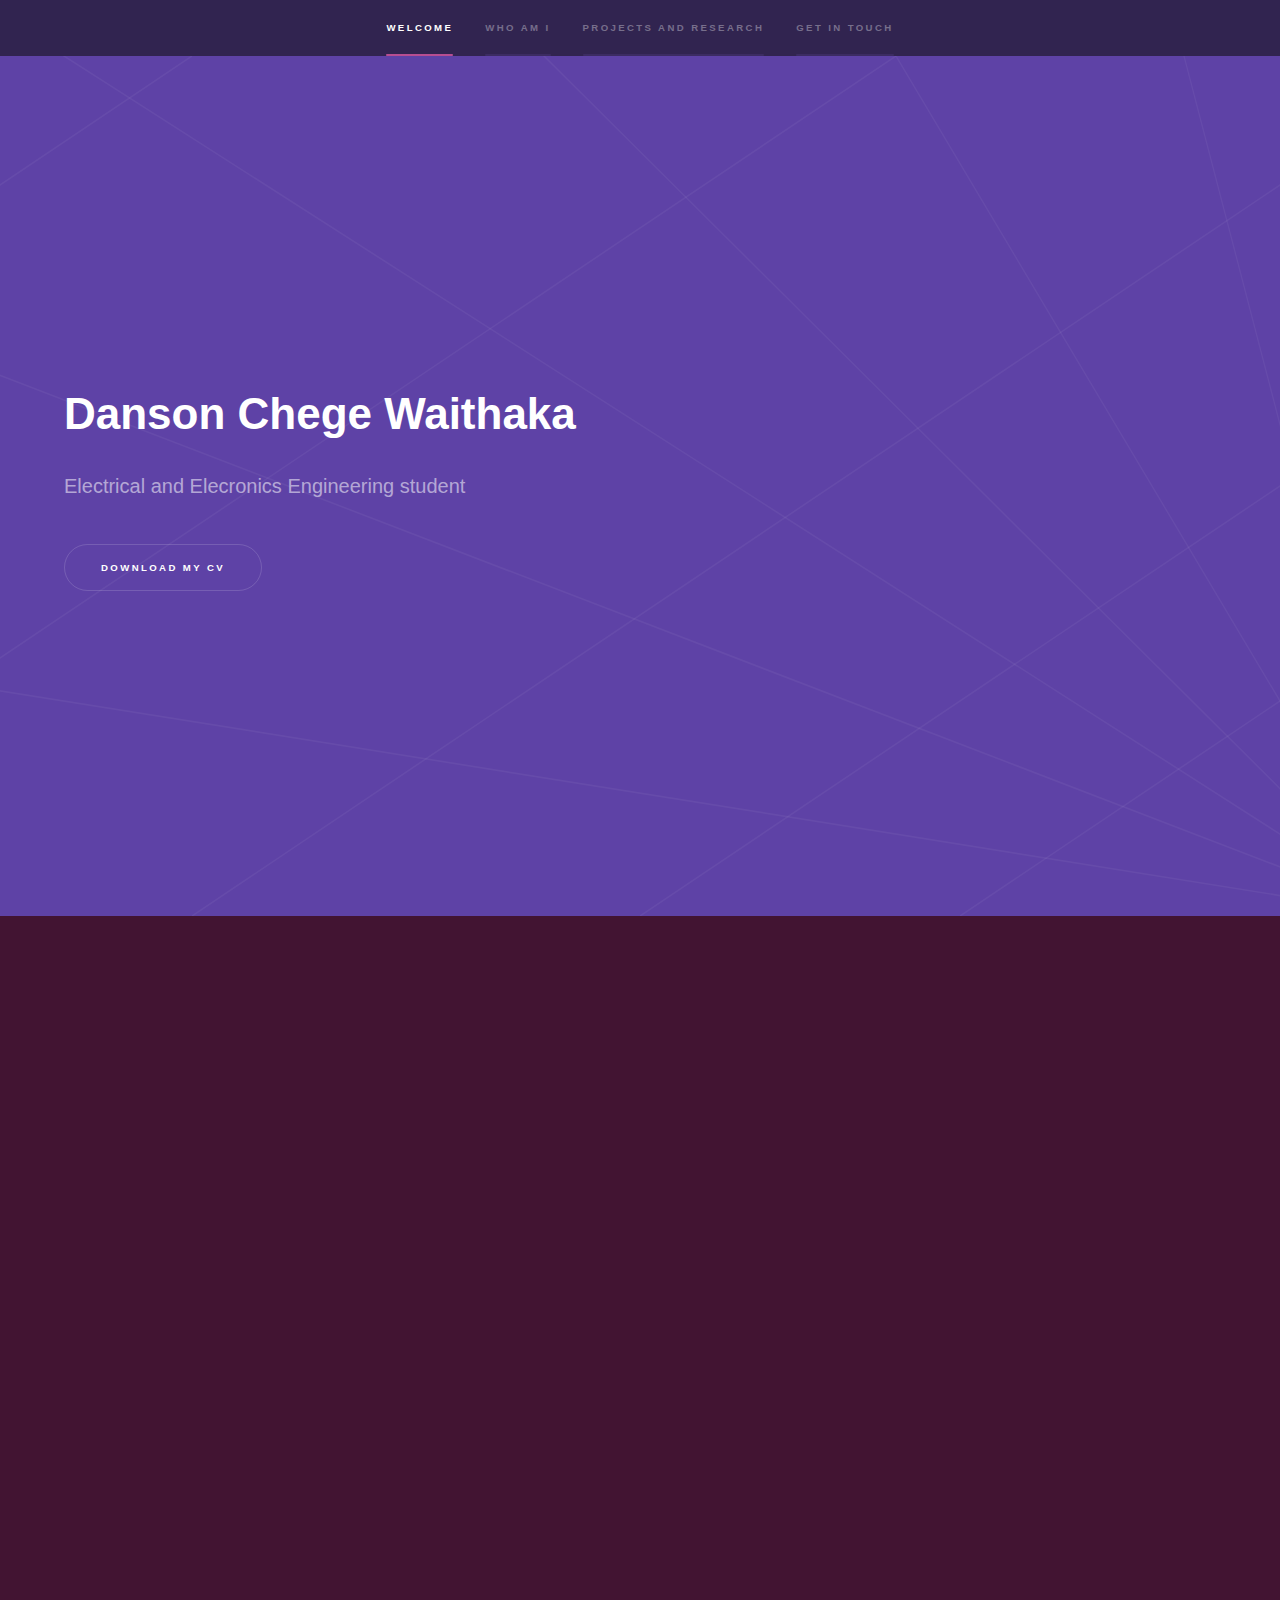
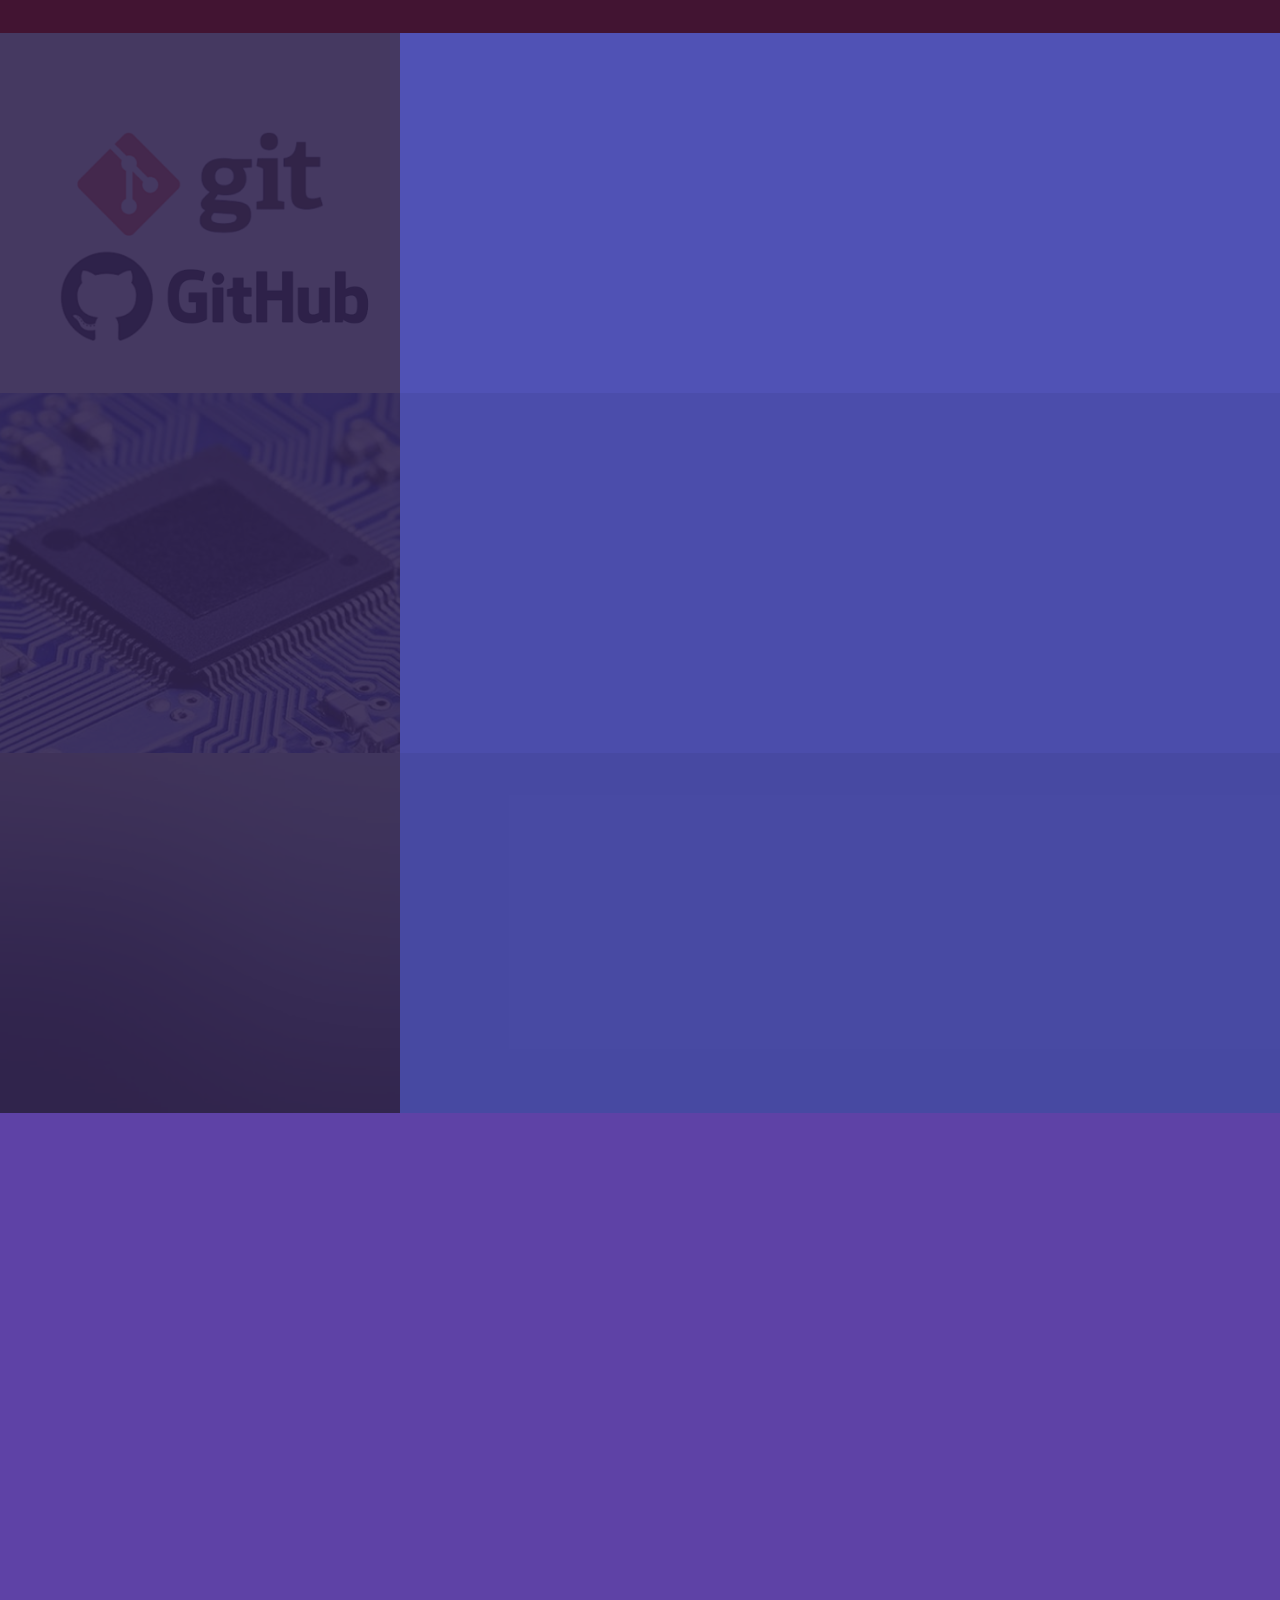
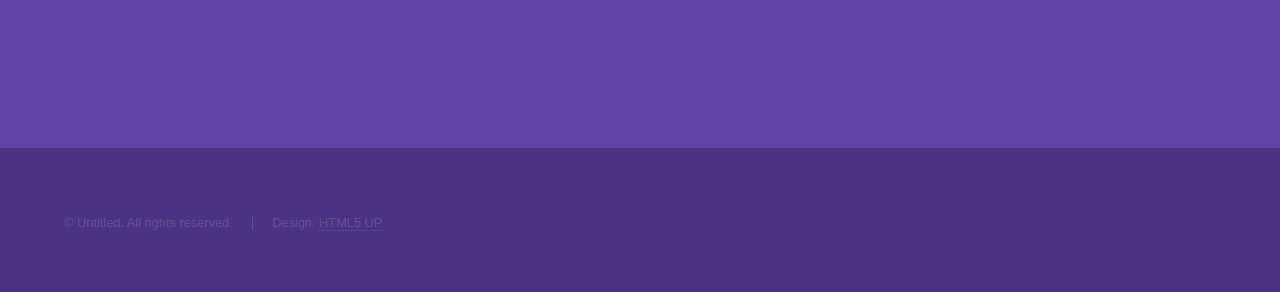
<file: index.html>
<!DOCTYPE HTML>
<!--
	Hyperspace by HTML5 UP
	html5up.net | @ajlkn
	Free for personal and commercial use under the CCA 3.0 license (html5up.net/license)
-->
<html>
	<head>
		<title>DAN CHEGE PORTFOLIO
		</title>
		<meta charset="utf-8" />
		<meta name="viewport" content="width=device-width, initial-scale=1, user-scalable=no" />
		<link rel="stylesheet" href="assets/css/main.css" />
		<noscript><link rel="stylesheet" href="assets/css/noscript.css" /></noscript>
	</head>
	<body class="is-preload">

		<!-- Sidebar -->
			<section id="sidebar">
				<div class="inner">
					<nav>
						<ul>
							<li><a href="#intro">Welcome</a></li>
							<li><a href="#one">Who am i</a></li>
							<li><a href="#two">Projects and Research</a></li>
							<li><a href="#three">Get in touch</a></li>
						</ul>
					</nav>
				</div>
			</section>

		<!-- Wrapper -->
			<div id="wrapper">

				<!-- Intro -->
					<section id="intro" class="wrapper style1 fullscreen fade-up">
						<div class="inner">
							<h1>Danson Chege Waithaka</h1>
							<p>Electrical and Elecronics Engineering student</p>
							<ul class="actions">
								<li><a href="#one" class="button scrolly">download my cv</a></li>
							</ul>
						</div>
					</section>

				

				<!-- one -->
					<section id="one" class="wrapper style3 fade-up">
						<div class="inner">
							<h2>Who I am</h2>
							<p>I am a fourth year student at the University of Nairobi pursuing a bachelors degree in Electrical and Electronics Engineering.</p>
							<div class="features">
								<section>
									<span class="icon solid major fa-code"></span>
									<h3>Lorem ipsum amet</h3>
									<p>Phasellus convallis elit id ullam corper amet et pulvinar. Duis aliquam turpis mauris, sed ultricies erat dapibus.</p>
								</section>
								<section>
									<span class="icon solid major fa-lock"></span>
									<h3>Aliquam sed nullam</h3>
									<p>Phasellus convallis elit id ullam corper amet et pulvinar. Duis aliquam turpis mauris, sed ultricies erat dapibus.</p>
								</section>
								
								<section>
									<span class="icon solid major fa-desktop"></span>
									<h3>Veroeros quis lorem</h3>
									<p>Phasellus convallis elit id ullam corper amet et pulvinar. Duis aliquam turpis mauris, sed ultricies erat dapibus.</p>
								</section>
								<section>
									<span class="icon solid major fa-link"></span>
									<h3>Urna quis bibendum</h3>
									<p>Phasellus convallis elit id ullam corper amet et pulvinar. Duis aliquam turpis mauris, sed ultricies erat dapibus.</p>
								</section>
								
							</div>
							<ul class="actions">
								<li><a href="generic.html" class="button">Learn more</a></li>
							</ul>
						</div>
					</section>

				<!-- two -->
					<section id="two" class="wrapper style2 spotlights">
						<section>
							<a href="#" class="image"><img src="images/pic01.jpg" alt="" data-position="center center" /></a>
							<div class="content">
								<div class="inner">
									<h2>Research </h2>
									<p>this link contains a document wth various topics I researched on during my free time</p>
									<ul class="actions">
										<li><a href="https://docs.google.com/document/d/e/2PACX-1vQFSLzJ8BvoSZgfnSRdXXgH7r4asu_xlIL2XxtUXWEMHeXAIF_SefMe5WUJChFjxaEf5i67vzcCfhgz/pub" class="button">Learn more</a></li>
									</ul>
								</div>
							</div>
						</section>
						<section>
							<a href="#" class="image"><img src="images/pic02.jpg" alt="" data-position="top center" /></a>
							<div class="content">
								<div class="inner">
									<h2>microprocessors and microcontrolers</h2>
									<p>This was a research project done so as to gain a better understanding of the industries of microprocessors and microcontrolers </p>
									<ul class="actions">
										<li><a href="https://docs.google.com/document/d/e/2PACX-1vRa1iXV77MsAJ9ZpycuuNEt3PzhZzXqXcgn4QR-7RRp2k5IM8GvJpBwxSs1gU53SRZ2ifnff7keCJPs/pub" class="button">view findings</a></li>
									</ul>
								</div>
							</div>
						</section>
						<section>
							<a href="#" class="image"><img src="images/pic03.jpg" alt="" data-position="25% 25%" /></a>
							<div class="content">
								<div class="inner">
									<h2>Ultricies aliquam</h2>
									<p>Phasellus convallis elit id ullamcorper pulvinar. Duis aliquam turpis mauris, eu ultricies erat malesuada quis. Aliquam dapibus.</p>
									<ul class="actions">
										<li><a href="generic.html" class="button">Learn more</a></li>
									</ul>
								</div>
							</div>
						</section>
					</section>

				<!-- Three -->
					<section id="three" class="wrapper style1 fade-up">
						<div class="inner">
							<h2>Get in touch</h2>
							<p>For any query or suggestion</p>
							<div class="split style1">
								<section>
									<form method="post" action="#">
										<div class="fields">
											<div class="field half">
												<label for="name">Name</label>
												<input type="text" name="name" id="name" />
											</div>
											<div class="field half">
												<label for="email">Email</label>
												<input type="text" name="email" id="email" />
											</div>
											<div class="field">
												<label for="message">Message</label>
												<textarea name="message" id="message" rows="5"></textarea>
											</div>
										</div>
										<ul class="actions">
											<li><a href="" class="button submit">Send Message</a></li>
										</ul>
									</form>
								</section>
								<section>
									<ul class="contact">
										<li>
											<h3>Address</h3>
											<span>202-01000<br />
											THIKA<br />
											KENYA</span>
										</li>
										<li>
											<h3>Email</h3>
											<span>Danchege.w@outlook.com<br />
										</li> 
										<li>
											<h3>Phone</h3>
											<span>+254 787149167</span>
										</li>
										<li>
											<h3>Social</h3>
											<ul class="icons">
												<li><a href="https://twitter.com/chegedan_" class="icon brands fa-twitter"><span class="label">Twitter</span></a></li>
												
												<li><a href="https://github.com/chege-dan" class="icon brands fa-github"><span class="label">GitHub</span></a></li>
												
												<li><a href="https://ke.linkedin.com/in/danson-waithaka-63aa8a1b8" class="icon brands fa-linkedin-in"><span class="label">LinkedIn</span></a></li>
											</ul>
										</li>
									</ul>
								</section>
							</div>
						</div>
					</section>

			</div>

		<!-- Footer -->
			<footer id="footer" class="wrapper style1-alt">
				<div class="inner">
					<ul class="menu">
						<li>&copy; Untitled. All rights reserved.</li><li>Design: <a href="http://html5up.net">HTML5 UP</a></li>
					</ul>
				</div>
			</footer>

		<!-- Scripts -->
			<script src="assets/js/jquery.min.js"></script>
			<script src="assets/js/jquery.scrollex.min.js"></script>
			<script src="assets/js/jquery.scrolly.min.js"></script>
			<script src="assets/js/browser.min.js"></script>
			<script src="assets/js/breakpoints.min.js"></script>
			<script src="assets/js/util.js"></script>
			<script src="assets/js/main.js"></script>

	</body>
</html>
</file>
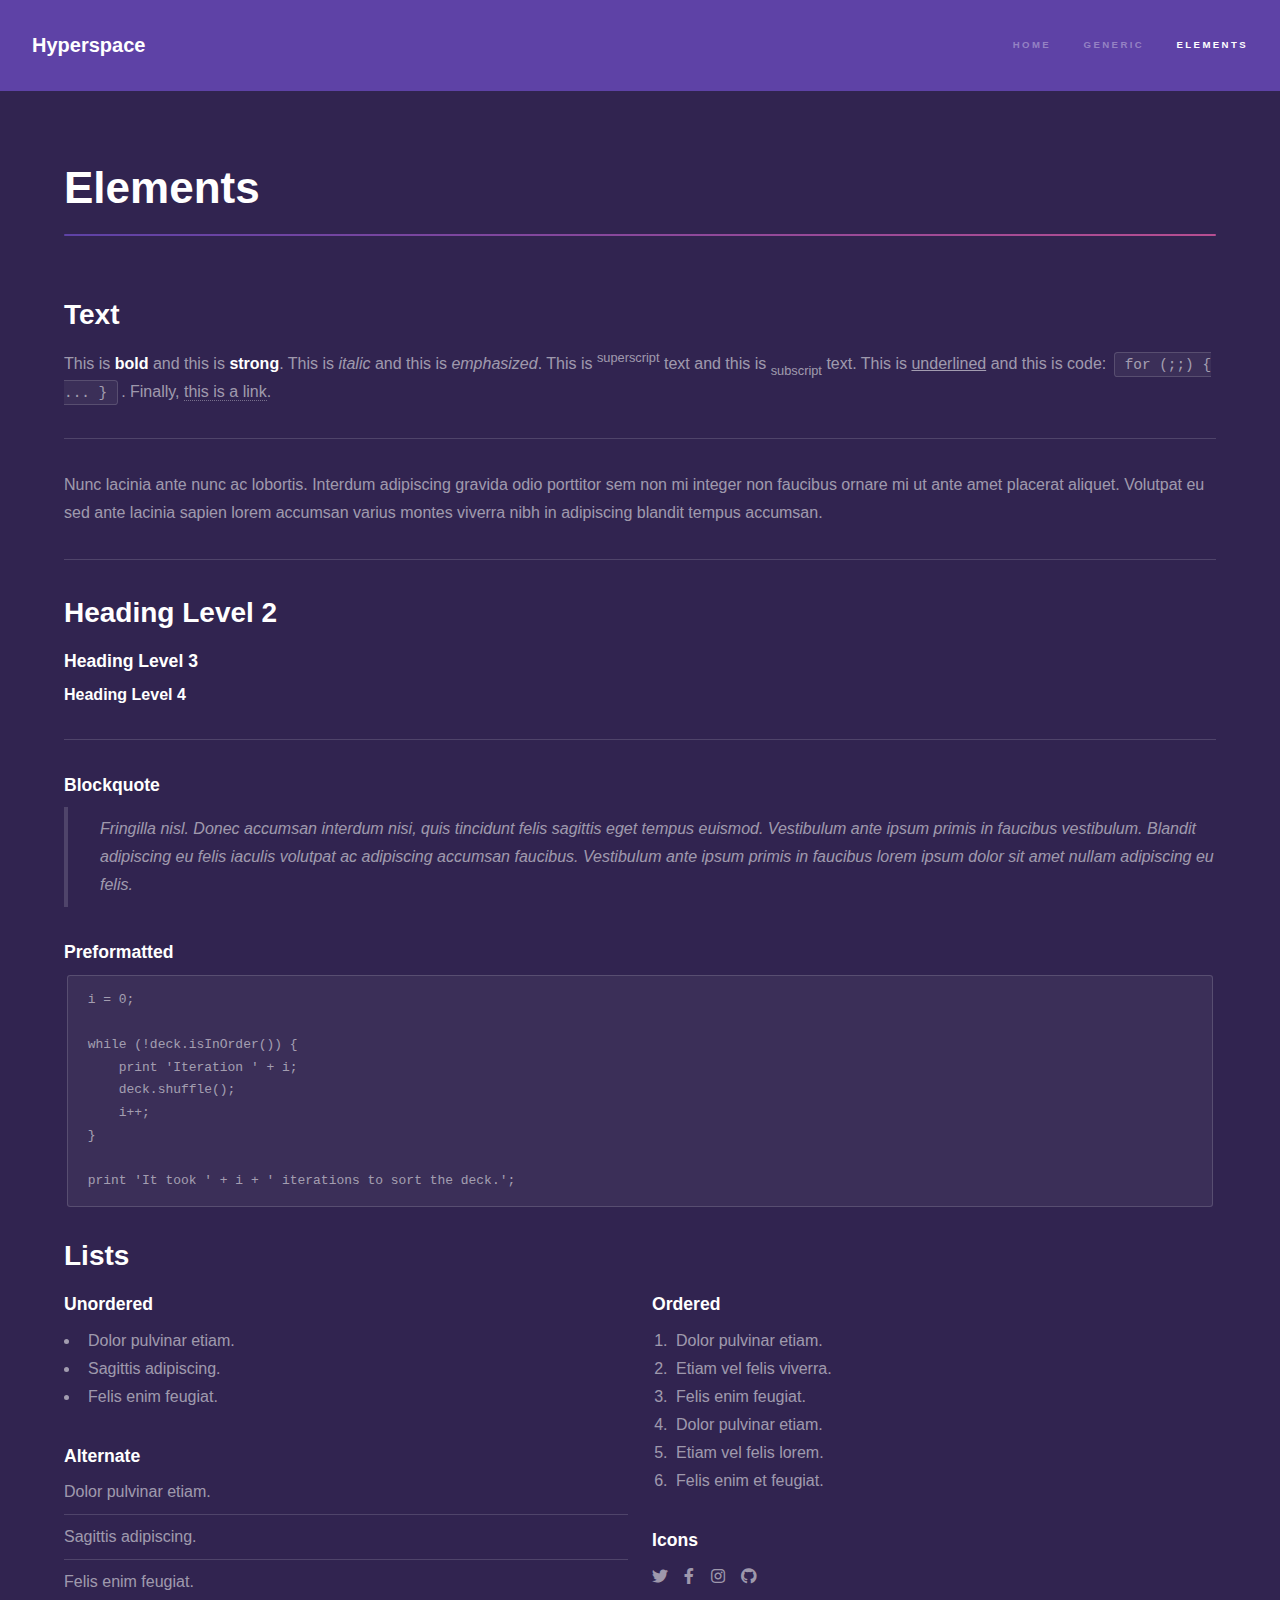
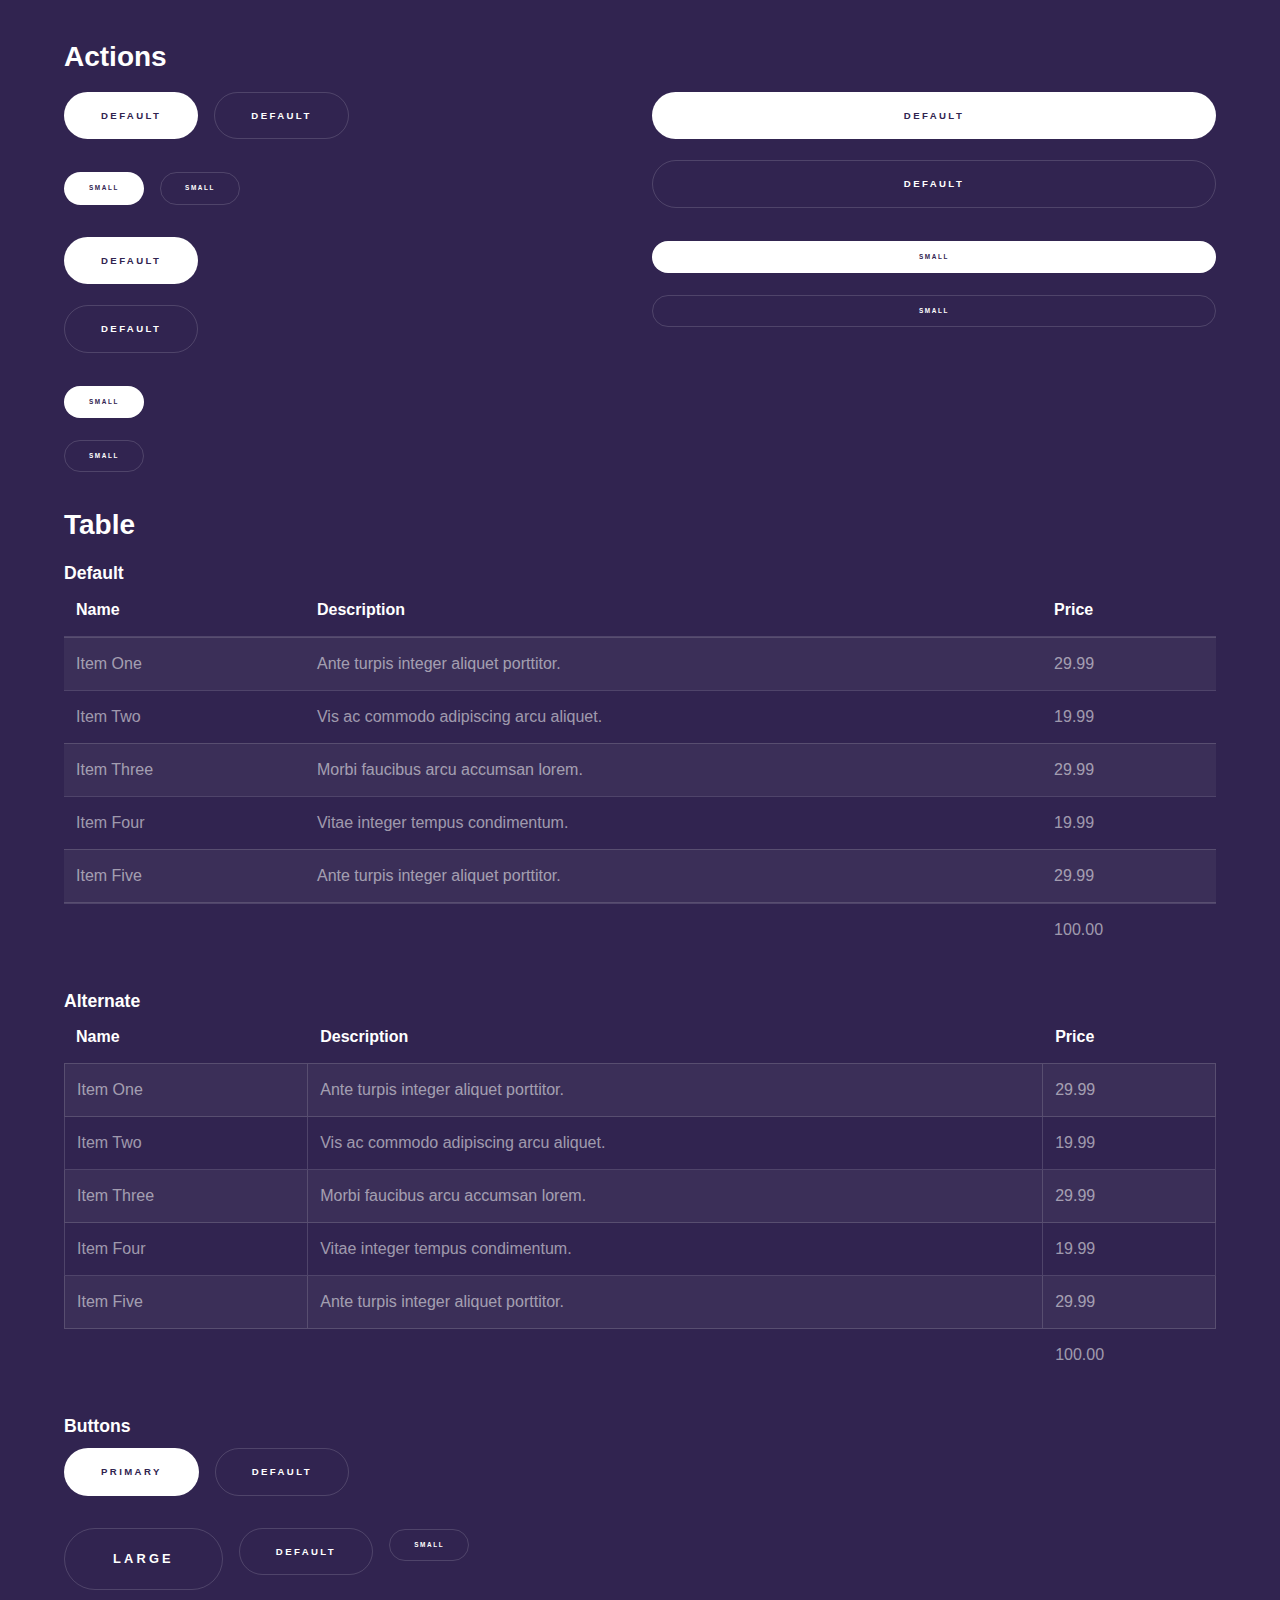
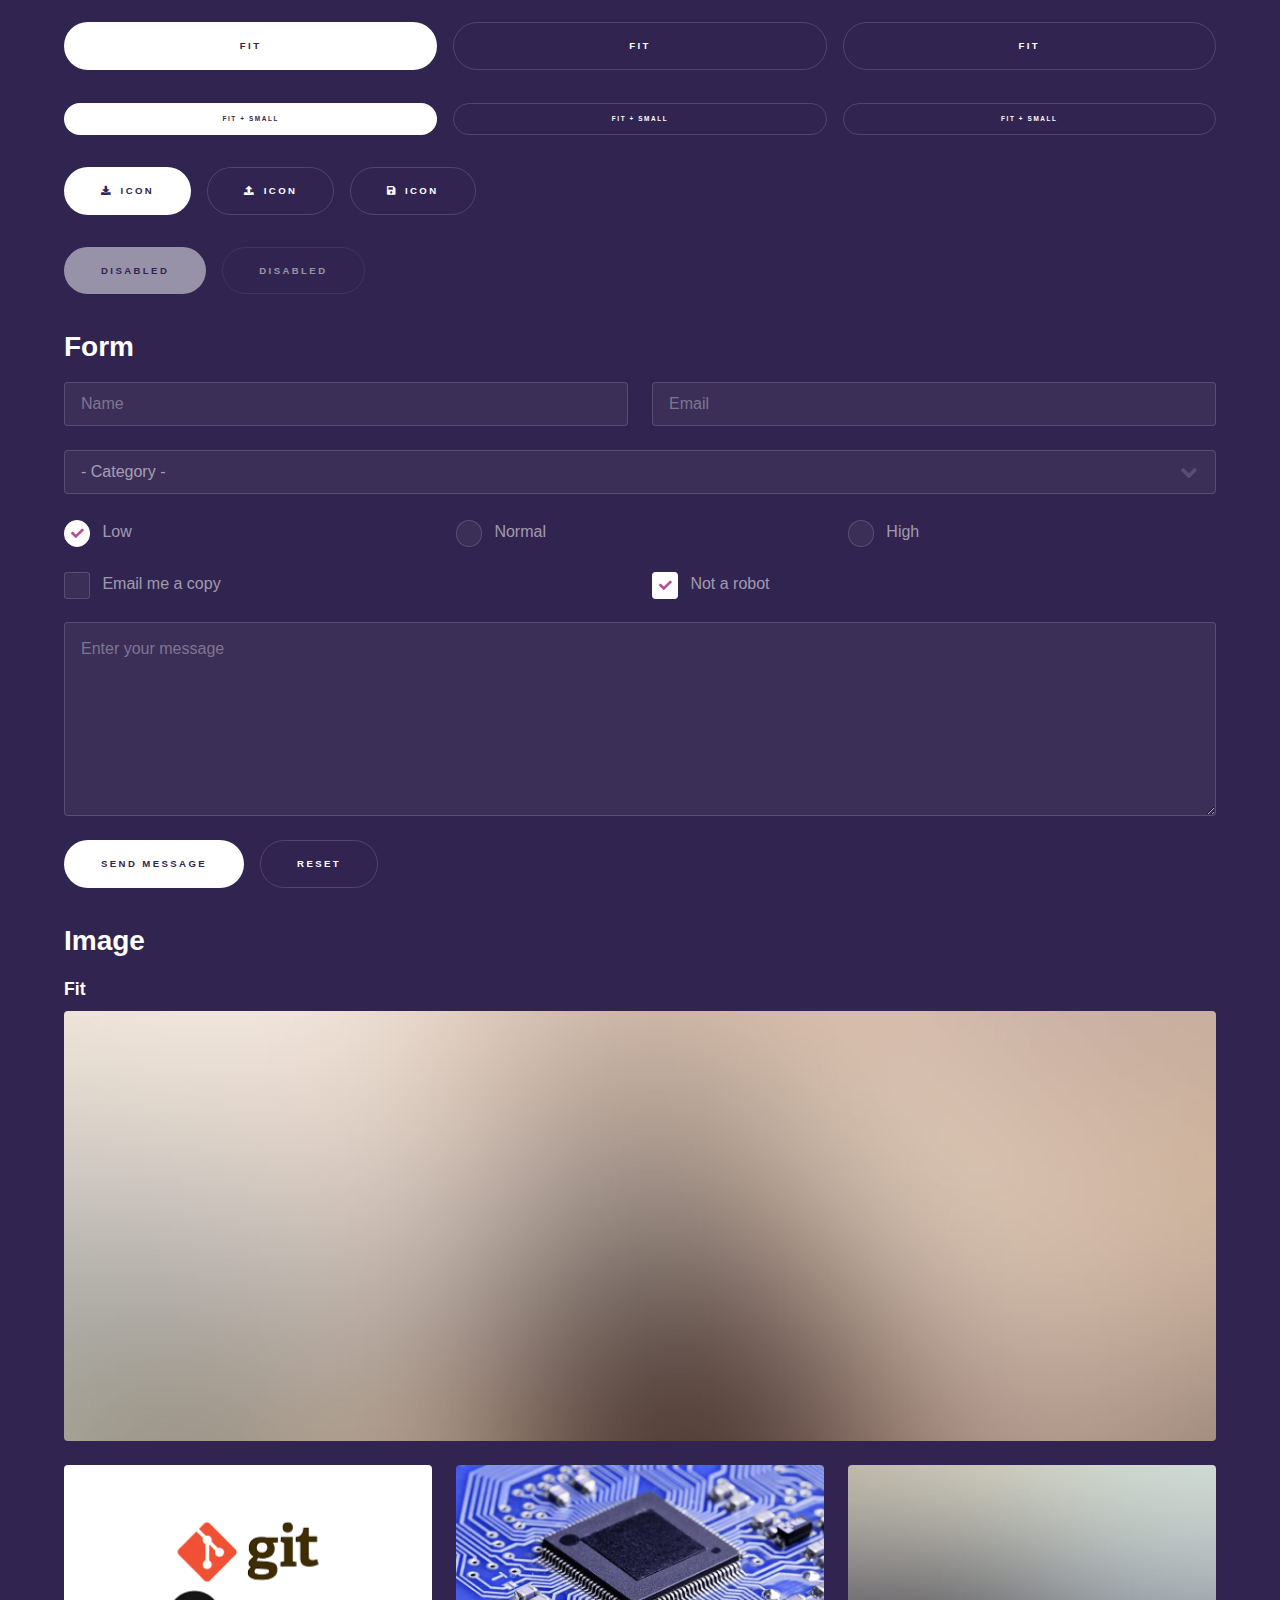
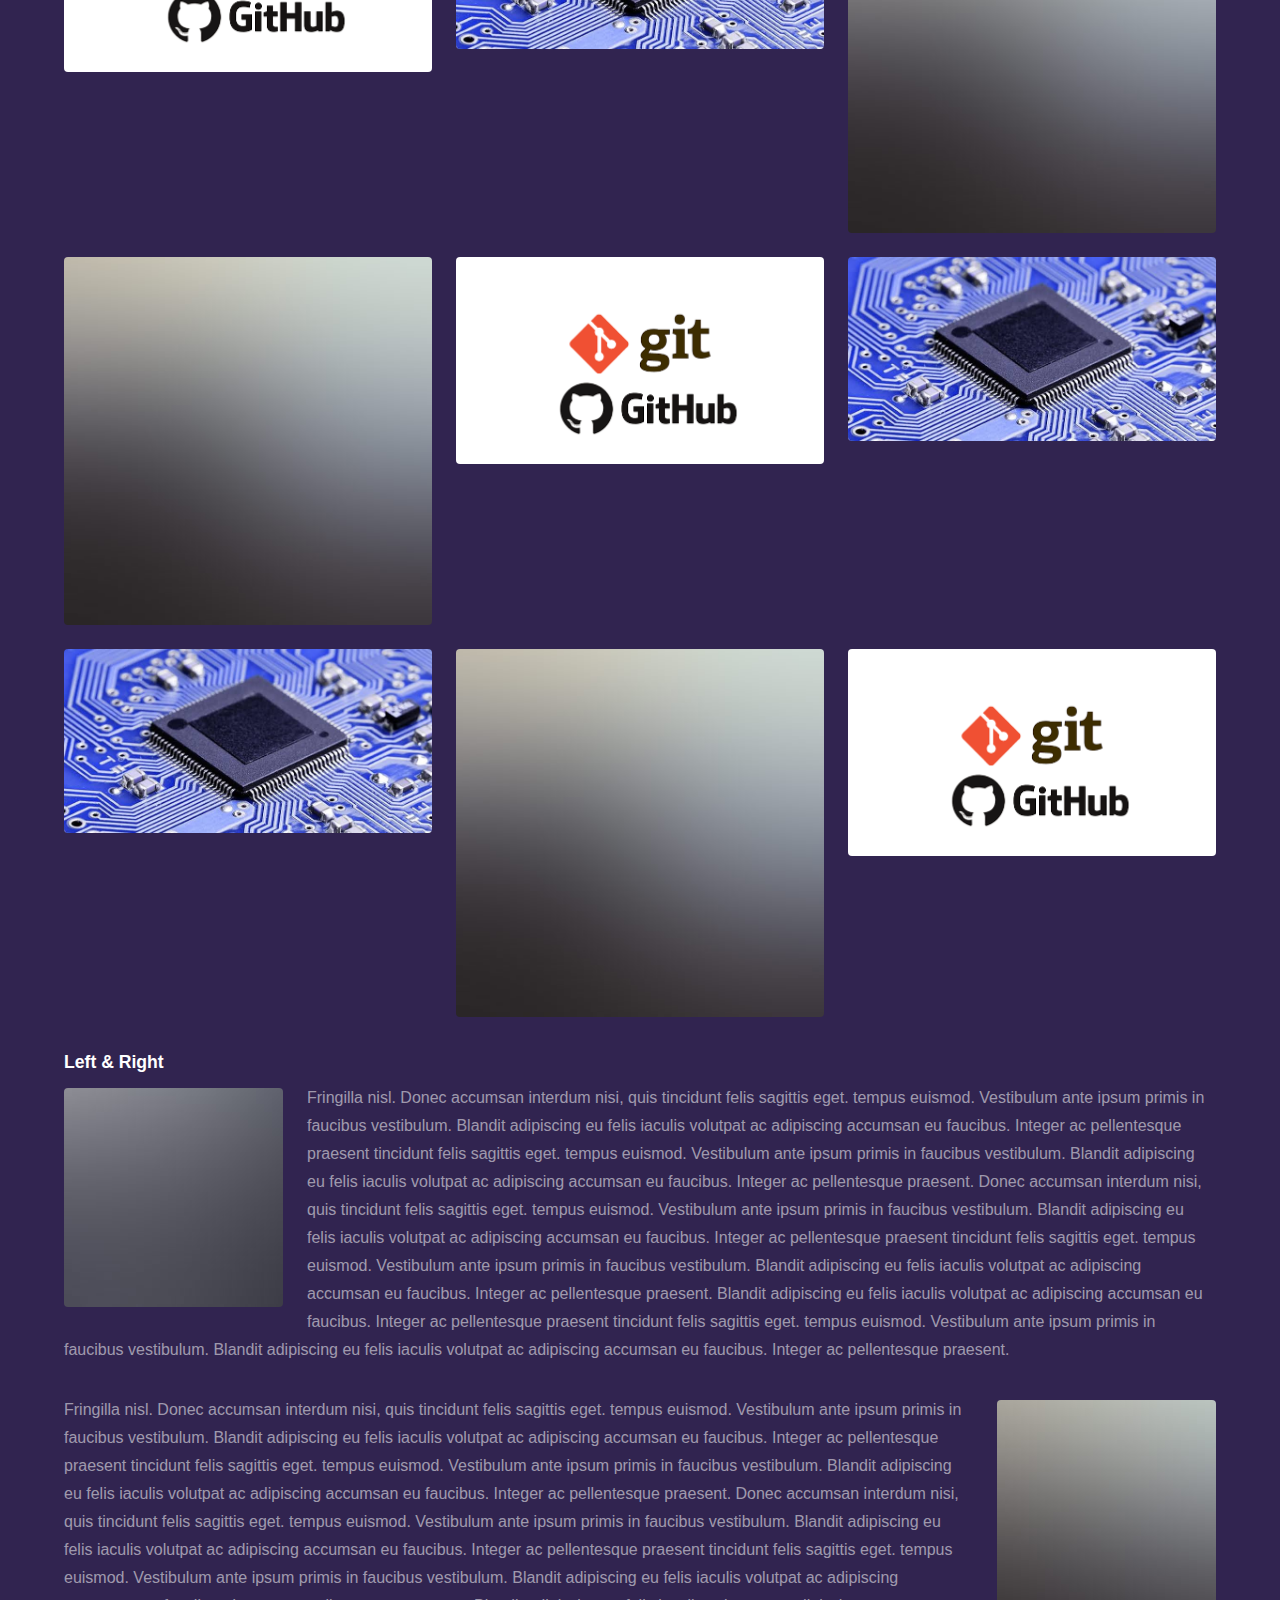
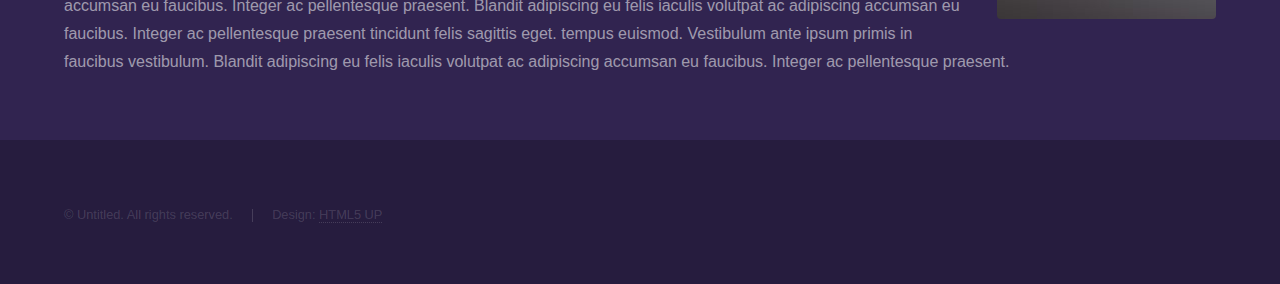
<file: elements.html>
<!DOCTYPE HTML>
<!--
	Hyperspace by HTML5 UP
	html5up.net | @ajlkn
	Free for personal and commercial use under the CCA 3.0 license (html5up.net/license)
-->
<html>
	<head>
		<title>Elements - Hyperspace by HTML5 UP</title>
		<meta charset="utf-8" />
		<meta name="viewport" content="width=device-width, initial-scale=1, user-scalable=no" />
		<link rel="stylesheet" href="assets/css/main.css" />
		<noscript><link rel="stylesheet" href="assets/css/noscript.css" /></noscript>
	</head>
	<body class="is-preload">

		<!-- Header -->
			<header id="header">
				<a href="index.html" class="title">Hyperspace</a>
				<nav>
					<ul>
						<li><a href="index.html">Home</a></li>
						<li><a href="generic.html">Generic</a></li>
						<li><a href="elements.html"  class="active">Elements</a></li>
					</ul>
				</nav>
			</header>

		<!-- Wrapper -->
			<div id="wrapper">

				<!-- Main -->
					<section id="main" class="wrapper">
						<div class="inner">
							<h1 class="major">Elements</h1>

							<!-- Text -->
								<section>
									<h2>Text</h2>
									<p>This is <b>bold</b> and this is <strong>strong</strong>. This is <i>italic</i> and this is <em>emphasized</em>.
									This is <sup>superscript</sup> text and this is <sub>subscript</sub> text.
									This is <u>underlined</u> and this is code: <code>for (;;) { ... }</code>. Finally, <a href="#">this is a link</a>.</p>
									<hr />
									<p>Nunc lacinia ante nunc ac lobortis. Interdum adipiscing gravida odio porttitor sem non mi integer non faucibus ornare mi ut ante amet placerat aliquet. Volutpat eu sed ante lacinia sapien lorem accumsan varius montes viverra nibh in adipiscing blandit tempus accumsan.</p>
									<hr />
									<h2>Heading Level 2</h2>
									<h3>Heading Level 3</h3>
									<h4>Heading Level 4</h4>
									<hr />
									<h3>Blockquote</h3>
									<blockquote>Fringilla nisl. Donec accumsan interdum nisi, quis tincidunt felis sagittis eget tempus euismod. Vestibulum ante ipsum primis in faucibus vestibulum. Blandit adipiscing eu felis iaculis volutpat ac adipiscing accumsan faucibus. Vestibulum ante ipsum primis in faucibus lorem ipsum dolor sit amet nullam adipiscing eu felis.</blockquote>
									<h3>Preformatted</h3>
									<pre><code>i = 0;

while (!deck.isInOrder()) {
    print 'Iteration ' + i;
    deck.shuffle();
    i++;
}

print 'It took ' + i + ' iterations to sort the deck.';</code></pre>
								</section>

							<!-- Lists -->
								<section>
									<h2>Lists</h2>
									<div class="row">
										<div class="col-6 col-12-medium">
											<h3>Unordered</h3>
											<ul>
												<li>Dolor pulvinar etiam.</li>
												<li>Sagittis adipiscing.</li>
												<li>Felis enim feugiat.</li>
											</ul>
											<h3>Alternate</h3>
											<ul class="alt">
												<li>Dolor pulvinar etiam.</li>
												<li>Sagittis adipiscing.</li>
												<li>Felis enim feugiat.</li>
											</ul>
										</div>
										<div class="col-6 col-12-medium">
											<h3>Ordered</h3>
											<ol>
												<li>Dolor pulvinar etiam.</li>
												<li>Etiam vel felis viverra.</li>
												<li>Felis enim feugiat.</li>
												<li>Dolor pulvinar etiam.</li>
												<li>Etiam vel felis lorem.</li>
												<li>Felis enim et feugiat.</li>
											</ol>
											<h3>Icons</h3>
											<ul class="icons">
												<li><a href="#" class="icon brands fa-twitter"><span class="label">Twitter</span></a></li>
												<li><a href="#" class="icon brands fa-facebook-f"><span class="label">Facebook</span></a></li>
												<li><a href="#" class="icon brands fa-instagram"><span class="label">Instagram</span></a></li>
												<li><a href="#" class="icon brands fa-github"><span class="label">Github</span></a></li>
											</ul>
										</div>
									</div>
									<h2>Actions</h2>
									<div class="row">
										<div class="col-6 col-12-medium">
											<ul class="actions">
												<li><a href="#" class="button primary">Default</a></li>
												<li><a href="#" class="button">Default</a></li>
											</ul>
											<ul class="actions small">
												<li><a href="#" class="button primary small">Small</a></li>
												<li><a href="#" class="button small">Small</a></li>
											</ul>
											<ul class="actions stacked">
												<li><a href="#" class="button primary">Default</a></li>
												<li><a href="#" class="button">Default</a></li>
											</ul>
											<ul class="actions stacked">
												<li><a href="#" class="button primary small">Small</a></li>
												<li><a href="#" class="button small">Small</a></li>
											</ul>
										</div>
										<div class="col-6 col-12-medium">
											<ul class="actions stacked">
												<li><a href="#" class="button primary fit">Default</a></li>
												<li><a href="#" class="button fit">Default</a></li>
											</ul>
											<ul class="actions stacked">
												<li><a href="#" class="button primary small fit">Small</a></li>
												<li><a href="#" class="button small fit">Small</a></li>
											</ul>
										</div>
									</div>
								</section>

							<!-- Table -->
								<section>
									<h2>Table</h2>
									<h3>Default</h3>
									<div class="table-wrapper">
										<table>
											<thead>
												<tr>
													<th>Name</th>
													<th>Description</th>
													<th>Price</th>
												</tr>
											</thead>
											<tbody>
												<tr>
													<td>Item One</td>
													<td>Ante turpis integer aliquet porttitor.</td>
													<td>29.99</td>
												</tr>
												<tr>
													<td>Item Two</td>
													<td>Vis ac commodo adipiscing arcu aliquet.</td>
													<td>19.99</td>
												</tr>
												<tr>
													<td>Item Three</td>
													<td> Morbi faucibus arcu accumsan lorem.</td>
													<td>29.99</td>
												</tr>
												<tr>
													<td>Item Four</td>
													<td>Vitae integer tempus condimentum.</td>
													<td>19.99</td>
												</tr>
												<tr>
													<td>Item Five</td>
													<td>Ante turpis integer aliquet porttitor.</td>
													<td>29.99</td>
												</tr>
											</tbody>
											<tfoot>
												<tr>
													<td colspan="2"></td>
													<td>100.00</td>
												</tr>
											</tfoot>
										</table>
									</div>

									<h3>Alternate</h3>
									<div class="table-wrapper">
										<table class="alt">
											<thead>
												<tr>
													<th>Name</th>
													<th>Description</th>
													<th>Price</th>
												</tr>
											</thead>
											<tbody>
												<tr>
													<td>Item One</td>
													<td>Ante turpis integer aliquet porttitor.</td>
													<td>29.99</td>
												</tr>
												<tr>
													<td>Item Two</td>
													<td>Vis ac commodo adipiscing arcu aliquet.</td>
													<td>19.99</td>
												</tr>
												<tr>
													<td>Item Three</td>
													<td> Morbi faucibus arcu accumsan lorem.</td>
													<td>29.99</td>
												</tr>
												<tr>
													<td>Item Four</td>
													<td>Vitae integer tempus condimentum.</td>
													<td>19.99</td>
												</tr>
												<tr>
													<td>Item Five</td>
													<td>Ante turpis integer aliquet porttitor.</td>
													<td>29.99</td>
												</tr>
											</tbody>
											<tfoot>
												<tr>
													<td colspan="2"></td>
													<td>100.00</td>
												</tr>
											</tfoot>
										</table>
									</div>
								</section>

							<!-- Buttons -->
								<section>
									<h3>Buttons</h3>
									<ul class="actions">
										<li><a href="#" class="button primary">Primary</a></li>
										<li><a href="#" class="button">Default</a></li>
									</ul>
									<ul class="actions">
										<li><a href="#" class="button large">Large</a></li>
										<li><a href="#" class="button">Default</a></li>
										<li><a href="#" class="button small">Small</a></li>
									</ul>
									<ul class="actions fit">
										<li><a href="#" class="button primary fit">Fit</a></li>
										<li><a href="#" class="button fit">Fit</a></li>
										<li><a href="#" class="button fit">Fit</a></li>
									</ul>
									<ul class="actions fit small">
										<li><a href="#" class="button primary fit small">Fit + Small</a></li>
										<li><a href="#" class="button fit small">Fit + Small</a></li>
										<li><a href="#" class="button fit small">Fit + Small</a></li>
									</ul>
									<ul class="actions">
										<li><a href="#" class="button primary icon solid fa-download">Icon</a></li>
										<li><a href="#" class="button icon solid fa-upload">Icon</a></li>
										<li><a href="#" class="button icon solid fa-save">Icon</a></li>
									</ul>
									<ul class="actions">
										<li><span class="button primary disabled">Disabled</span></li>
										<li><span class="button disabled">Disabled</span></li>
									</ul>
								</section>

							<!-- Form -->
								<section>
									<h2>Form</h2>
									<form method="post" action="#">
										<div class="row gtr-uniform">
											<div class="col-6 col-12-xsmall">
												<input type="text" name="demo-name" id="demo-name" value="" placeholder="Name" />
											</div>
											<div class="col-6 col-12-xsmall">
												<input type="email" name="demo-email" id="demo-email" value="" placeholder="Email" />
											</div>
											<div class="col-12">
												<select name="demo-category" id="demo-category">
													<option value="">- Category -</option>
													<option value="1">Manufacturing</option>
													<option value="1">Shipping</option>
													<option value="1">Administration</option>
													<option value="1">Human Resources</option>
												</select>
											</div>
											<div class="col-4 col-12-small">
												<input type="radio" id="demo-priority-low" name="demo-priority" checked>
												<label for="demo-priority-low">Low</label>
											</div>
											<div class="col-4 col-12-small">
												<input type="radio" id="demo-priority-normal" name="demo-priority">
												<label for="demo-priority-normal">Normal</label>
											</div>
											<div class="col-4 col-12-small">
												<input type="radio" id="demo-priority-high" name="demo-priority">
												<label for="demo-priority-high">High</label>
											</div>
											<div class="col-6 col-12-small">
												<input type="checkbox" id="demo-copy" name="demo-copy">
												<label for="demo-copy">Email me a copy</label>
											</div>
											<div class="col-6 col-12-small">
												<input type="checkbox" id="demo-human" name="demo-human" checked>
												<label for="demo-human">Not a robot</label>
											</div>
											<div class="col-12">
												<textarea name="demo-message" id="demo-message" placeholder="Enter your message" rows="6"></textarea>
											</div>
											<div class="col-12">
												<ul class="actions">
													<li><input type="submit" value="Send Message" class="primary" /></li>
													<li><input type="reset" value="Reset" /></li>
												</ul>
											</div>
										</div>
									</form>
								</section>

							<!-- Image -->
								<section>
									<h2>Image</h2>
									<h3>Fit</h3>
									<div class="box alt">
										<div class="row gtr-uniform">
											<div class="col-12"><span class="image fit"><img src="images/pic04.jpg" alt="" /></span></div>
											<div class="col-4"><span class="image fit"><img src="images/pic01.jpg" alt="" /></span></div>
											<div class="col-4"><span class="image fit"><img src="images/pic02.jpg" alt="" /></span></div>
											<div class="col-4"><span class="image fit"><img src="images/pic03.jpg" alt="" /></span></div>
											<div class="col-4"><span class="image fit"><img src="images/pic03.jpg" alt="" /></span></div>
											<div class="col-4"><span class="image fit"><img src="images/pic01.jpg" alt="" /></span></div>
											<div class="col-4"><span class="image fit"><img src="images/pic02.jpg" alt="" /></span></div>
											<div class="col-4"><span class="image fit"><img src="images/pic02.jpg" alt="" /></span></div>
											<div class="col-4"><span class="image fit"><img src="images/pic03.jpg" alt="" /></span></div>
											<div class="col-4"><span class="image fit"><img src="images/pic01.jpg" alt="" /></span></div>
										</div>
									</div>
									<h3>Left &amp; Right</h3>
									<p><span class="image left"><img src="images/pic05.jpg" alt="" /></span>Fringilla nisl. Donec accumsan interdum nisi, quis tincidunt felis sagittis eget. tempus euismod. Vestibulum ante ipsum primis in faucibus vestibulum. Blandit adipiscing eu felis iaculis volutpat ac adipiscing accumsan eu faucibus. Integer ac pellentesque praesent tincidunt felis sagittis eget. tempus euismod. Vestibulum ante ipsum primis in faucibus vestibulum. Blandit adipiscing eu felis iaculis volutpat ac adipiscing accumsan eu faucibus. Integer ac pellentesque praesent. Donec accumsan interdum nisi, quis tincidunt felis sagittis eget. tempus euismod. Vestibulum ante ipsum primis in faucibus vestibulum. Blandit adipiscing eu felis iaculis volutpat ac adipiscing accumsan eu faucibus. Integer ac pellentesque praesent tincidunt felis sagittis eget. tempus euismod. Vestibulum ante ipsum primis in faucibus vestibulum. Blandit adipiscing eu felis iaculis volutpat ac adipiscing accumsan eu faucibus. Integer ac pellentesque praesent. Blandit adipiscing eu felis iaculis volutpat ac adipiscing accumsan eu faucibus. Integer ac pellentesque praesent tincidunt felis sagittis eget. tempus euismod. Vestibulum ante ipsum primis in faucibus vestibulum. Blandit adipiscing eu felis iaculis volutpat ac adipiscing accumsan eu faucibus. Integer ac pellentesque praesent.</p>
									<p><span class="image right"><img src="images/pic06.jpg" alt="" /></span>Fringilla nisl. Donec accumsan interdum nisi, quis tincidunt felis sagittis eget. tempus euismod. Vestibulum ante ipsum primis in faucibus vestibulum. Blandit adipiscing eu felis iaculis volutpat ac adipiscing accumsan eu faucibus. Integer ac pellentesque praesent tincidunt felis sagittis eget. tempus euismod. Vestibulum ante ipsum primis in faucibus vestibulum. Blandit adipiscing eu felis iaculis volutpat ac adipiscing accumsan eu faucibus. Integer ac pellentesque praesent. Donec accumsan interdum nisi, quis tincidunt felis sagittis eget. tempus euismod. Vestibulum ante ipsum primis in faucibus vestibulum. Blandit adipiscing eu felis iaculis volutpat ac adipiscing accumsan eu faucibus. Integer ac pellentesque praesent tincidunt felis sagittis eget. tempus euismod. Vestibulum ante ipsum primis in faucibus vestibulum. Blandit adipiscing eu felis iaculis volutpat ac adipiscing accumsan eu faucibus. Integer ac pellentesque praesent. Blandit adipiscing eu felis iaculis volutpat ac adipiscing accumsan eu faucibus. Integer ac pellentesque praesent tincidunt felis sagittis eget. tempus euismod. Vestibulum ante ipsum primis in faucibus vestibulum. Blandit adipiscing eu felis iaculis volutpat ac adipiscing accumsan eu faucibus. Integer ac pellentesque praesent.</p>
								</section>

						</div>
					</section>

			</div>

		<!-- Footer -->
			<footer id="footer" class="wrapper alt">
				<div class="inner">
					<ul class="menu">
						<li>&copy; Untitled. All rights reserved.</li><li>Design: <a href="http://html5up.net">HTML5 UP</a></li>
					</ul>
				</div>
			</footer>

		<!-- Scripts -->
			<script src="assets/js/jquery.min.js"></script>
			<script src="assets/js/jquery.scrollex.min.js"></script>
			<script src="assets/js/jquery.scrolly.min.js"></script>
			<script src="assets/js/browser.min.js"></script>
			<script src="assets/js/breakpoints.min.js"></script>
			<script src="assets/js/util.js"></script>
			<script src="assets/js/main.js"></script>

	</body>
</html>
</file>
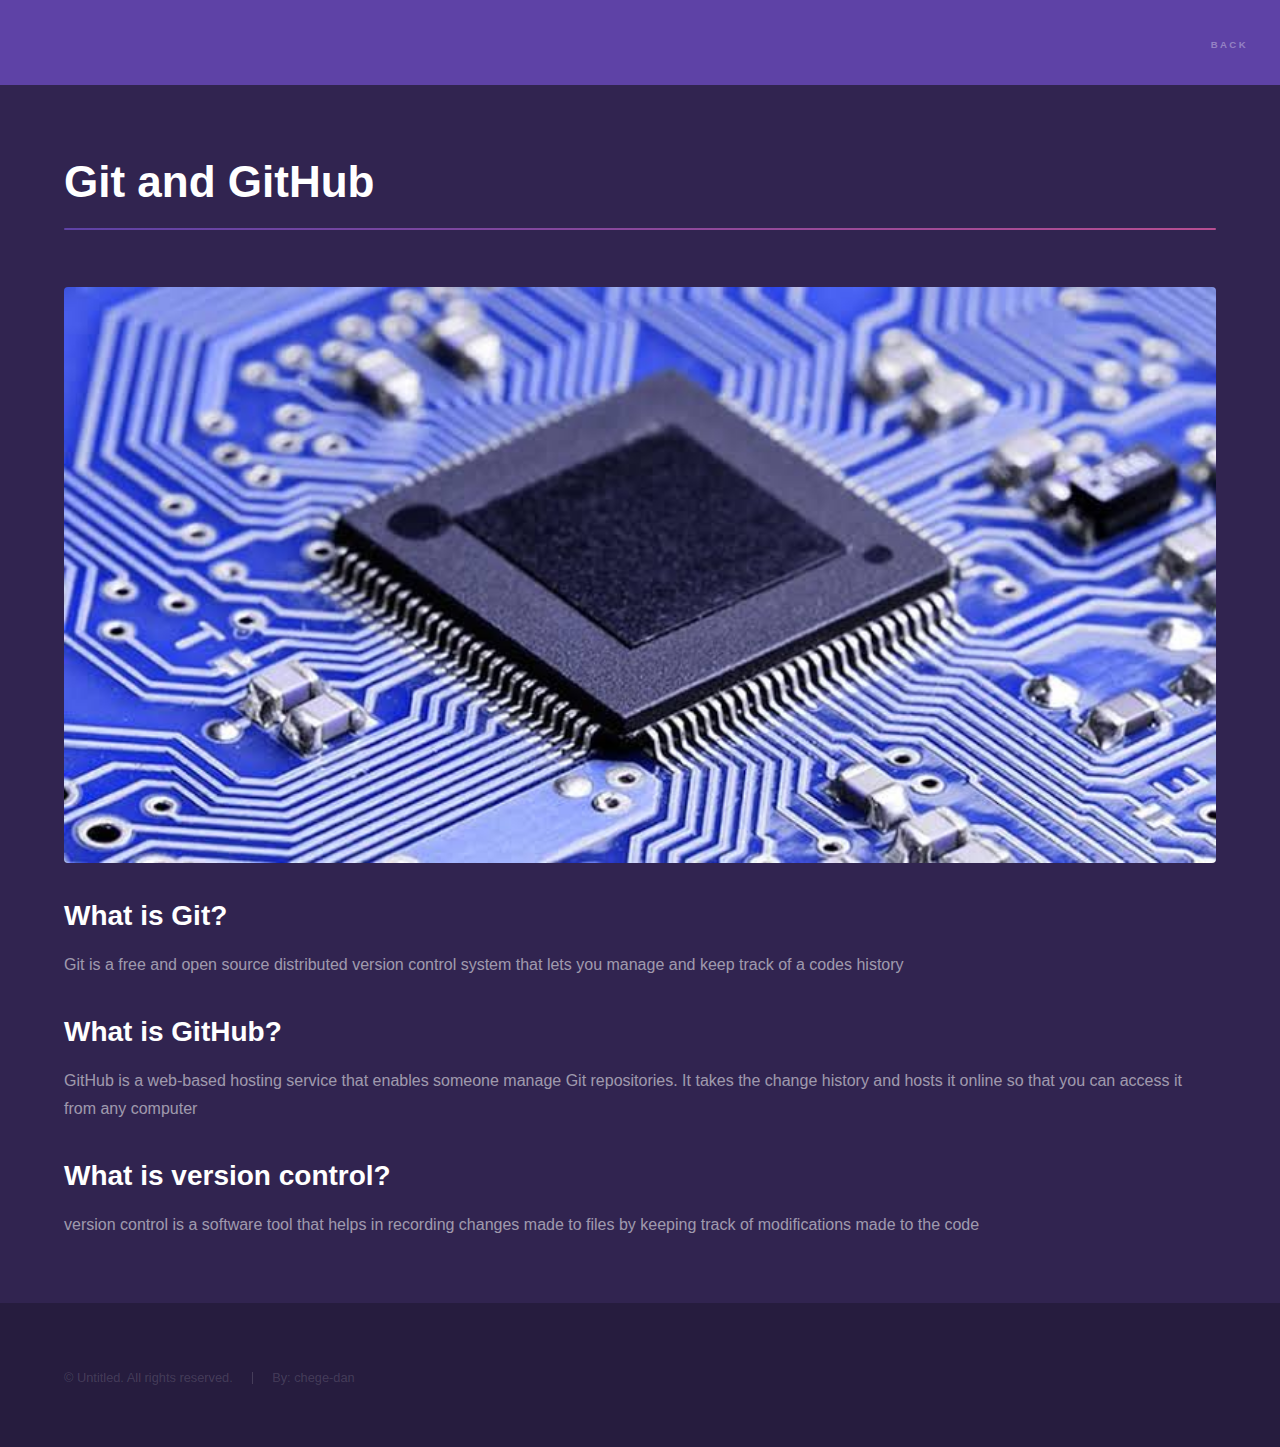
<file: generic.html>
<!DOCTYPE HTML>
<!--
	Hyperspace by HTML5 UP
	html5up.net | @ajlkn
	Free for personal and commercial use under the CCA 3.0 license (html5up.net/license)
-->

<html>
	
	<head>
		<title>Git and GitHub</title>
		<meta charset="utf-8" />
		<meta name="viewport" content="width=device-width, initial-scale=1, user-scalable=no" />
		<link rel="stylesheet" href="assets/css/main.css" />
		<noscript><link rel="stylesheet" href="assets/css/noscript.css" /></noscript>
	</head>
	<body class="is-preload">

		<!-- Header -->
		<header id="header">
		
			<nav>
				<ul>
					<li><a href="index.html">back</a></li>
					
				</ul>
			</nav>
		</header>

		<!-- Wrapper -->
			<div id="wrapper">

				<!-- Main -->
					<section id="main" class="wrapper">
						<div class="inner">
							<h1 class="major">Git and GitHub</h1>
							<span class="image fit"><img src="images/pic02.jpg" alt="" /></span>
							<h2>What is Git?</h2>
							<p>Git is a free and open source distributed version control system that lets you manage and keep track of a codes history</p>
							<h2>What is GitHub?</h2>
							<p>GitHub is a web-based hosting service that enables someone manage Git repositories. It takes the change history and hosts it online so that you can access it from any computer</p>
							<h2>What is version control?</h2>
							<p>version control is a software tool that helps in recording changes made to files by keeping track of modifications made to the code</p>
						</div>
					</section>

			</div>

		<!-- Footer -->
			<footer id="footer" class="wrapper alt">
				<div class="inner">
					<ul class="menu">
						<li>&copy; Untitled. All rights reserved.</li><li>By: chege-dan</li>
					</ul>
				</div>
			</footer>

		<!-- Scripts -->
			<script src="assets/js/jquery.min.js"></script>
			<script src="assets/js/jquery.scrollex.min.js"></script>
			<script src="assets/js/jquery.scrolly.min.js"></script>
			<script src="assets/js/browser.min.js"></script>
			<script src="assets/js/breakpoints.min.js"></script>
			<script src="assets/js/util.js"></script>
			<script src="assets/js/main.js"></script>

	</body>
</html>
</file>
<file: assets/css/noscript.css>
/*
	Hyperspace by HTML5 UP
	html5up.net | @ajlkn
	Free for personal and commercial use under the CCA 3.0 license (html5up.net/license)
*/

/* Spotlights */

	.spotlights > section > .image:before {
		opacity: 0 !important;
	}

	.spotlights > section > .content > .inner {
		-moz-transform: none !important;
		-webkit-transform: none !important;
		-ms-transform: none !important;
		transform: none !important;
		opacity: 1 !important;
	}

/* Wrapper */

	.wrapper > .inner {
		opacity: 1 !important;
		-moz-transform: none !important;
		-webkit-transform: none !important;
		-ms-transform: none !important;
		transform: none !important;
	}

/* Sidebar */

	#sidebar > .inner {
		opacity: 1 !important;
	}

	#sidebar nav > ul > li {
		-moz-transform: none !important;
		-webkit-transform: none !important;
		-ms-transform: none !important;
		transform: none !important;
		opacity: 1 !important;
	}
</file>
<file: assets/css/main.css>
@import url(fontawesome-all.min.css);

/*
	Hyperspace by HTML5 UP
	html5up.net | @ajlkn
	Free for personal and commercial use under the CCA 3.0 license (html5up.net/license)
*/

html, body, div, span, applet, object,
iframe, h1, h2, h3, h4, h5, h6, p, blockquote,
pre, a, abbr, acronym, address, big, cite,
code, del, dfn, em, img, ins, kbd, q, s, samp,
small, strike, strong, sub, sup, tt, var, b,
u, i, center, dl, dt, dd, ol, ul, li, fieldset,
form, label, legend, table, caption, tbody,
tfoot, thead, tr, th, td, article, aside,
canvas, details, embed, figure, figcaption,
footer, header, hgroup, menu, nav, output, ruby,
section, summary, time, mark, audio, video {
	margin: 0;
	padding: 0;
	border: 0;
	font-size: 100%;
	font: inherit;
	vertical-align: baseline;}

article, aside, details, figcaption, figure,
footer, header, hgroup, menu, nav, section {
	display: block;}

body {
	line-height: 1;
}

ol, ul {
	list-style: none;
}

blockquote, q {
	quotes: none;
}

	blockquote:before, blockquote:after, q:before, q:after {
		content: '';
		content: none;
	}

table {
	border-collapse: collapse;
	border-spacing: 0;
}

body {
	-webkit-text-size-adjust: none;
}

mark {
	background-color: transparent;
	color: inherit;
}

input::-moz-focus-inner {
	border: 0;
	padding: 0;
}

input, select, textarea {
	-moz-appearance: none;
	-webkit-appearance: none;
	-ms-appearance: none;
	appearance: none;
}

/* Basic */

	@-ms-viewport {
		width: device-width;
	}

	body {
		-ms-overflow-style: scrollbar;
	}

	@media screen and (max-width: 480px) {

		html, body {
			min-width: 320px;
		}

	}

	html {
		box-sizing: border-box;
	}

	*, *:before, *:after {
		box-sizing: inherit;
	}

	body {
		background: #312450;
	}

		body.is-preload *, body.is-preload *:before, body.is-preload *:after {
			-moz-animation: none !important;
			-webkit-animation: none !important;
			-ms-animation: none !important;
			animation: none !important;
			-moz-transition: none !important;
			-webkit-transition: none !important;
			-ms-transition: none !important;
			transition: none !important;
		}

/* Type */

	body, input, select, textarea {
		color: rgba(255, 255, 255, 0.55);
		font-family: Arial, Helvetica, sans-serif;
		font-size: 16.5pt;
		font-weight: normal;
		line-height: 1.75;
	}

		@media screen and (max-width: 1680px) {

			body, input, select, textarea {
				font-size: 13pt;
			}

		}

		@media screen and (max-width: 1280px) {

			body, input, select, textarea {
				font-size: 12pt;
			}

		}

		@media screen and (max-width: 360px) {

			body, input, select, textarea {
				font-size: 11pt;
			}

		}

	a {
		-moz-transition: color 0.2s ease, border-bottom-color 0.2s ease;
		-webkit-transition: color 0.2s ease, border-bottom-color 0.2s ease;
		-ms-transition: color 0.2s ease, border-bottom-color 0.2s ease;
		transition: color 0.2s ease, border-bottom-color 0.2s ease;
		border-bottom: dotted 1px rgba(255, 255, 255, 0.35);
		color: inherit;
		text-decoration: none;
	}

		a:hover {
			border-bottom-color: transparent;
			color: #ffffff;
		}

	strong, b {
		color: #ffffff;
		font-weight: bold;
	}

	em, i {
		font-style: italic;
	}

	p {
		margin: 0 0 2em 0;
	}

	h1, h2, h3, h4, h5, h6 {
		color: #ffffff;
		font-weight: bold;
		line-height: 1.5;
		margin: 0 0 0.5em 0;
	}

		h1 a, h2 a, h3 a, h4 a, h5 a, h6 a {
			color: inherit;
			text-decoration: none;
		}

	h1 {
		font-size: 2.75em;
	}

		h1.major {
			margin: 0 0 1.3em 0;
			position: relative;
			padding-bottom: 0.35em;
		}

			h1.major:after {
				background-image: -moz-linear-gradient(to right, #5e42a6, #b74e91);
				background-image: -webkit-linear-gradient(to right, #5e42a6, #b74e91);
				background-image: -ms-linear-gradient(to right, #5e42a6, #b74e91);
				background-image: linear-gradient(to right, #5e42a6, #b74e91);
				-moz-transition: max-width 0.2s ease;
				-webkit-transition: max-width 0.2s ease;
				-ms-transition: max-width 0.2s ease;
				transition: max-width 0.2s ease;
				border-radius: 0.2em;
				bottom: 0;
				content: '';
				height: 0.05em;
				position: absolute;
				right: 0;
				width: 100%;
			}

	h2 {
		font-size: 1.75em;
	}

	h3 {
		font-size: 1.1em;
	}

	h4 {
		font-size: 1em;
	}

	h5 {
		font-size: 0.8em;
	}

	h6 {
		font-size: 0.6em;
	}

	@media screen and (max-width: 736px) {

		h1 {
			font-size: 2em;
		}

		h2 {
			font-size: 1.25em;
		}

		h3 {
			font-size: 1em;
		}

		h4 {
			font-size: 0.8em;
		}

		h5 {
			font-size: 0.6em;
		}

		h6 {
			font-size: 0.6em;
		}

	}

	sub {
		font-size: 0.8em;
		position: relative;
		top: 0.5em;
	}

	sup {
		font-size: 0.8em;
		position: relative;
		top: -0.5em;
	}

	blockquote {
		border-left: solid 4px rgba(255, 255, 255, 0.15);
		font-style: italic;
		margin: 0 0 2em 0;
		padding: 0.5em 0 0.5em 2em;
	}

	code {
		background: rgba(255, 255, 255, 0.05);
		border-radius: 0.25em;
		border: solid 1px rgba(255, 255, 255, 0.15);
		font-family: "Courier New", monospace;
		font-size: 0.9em;
		margin: 0 0.25em;
		padding: 0.25em 0.65em;
	}

	pre {
		-webkit-overflow-scrolling: touch;
		font-family: "Courier New", monospace;
		font-size: 0.9em;
		margin: 0 0 2em 0;
	}

		pre code {
			display: block;
			line-height: 1.75em;
			padding: 1em 1.5em;
			overflow-x: auto;
		}

	hr {
		border: 0;
		border-bottom: solid 1px rgba(255, 255, 255, 0.15);
		margin: 2em 0;
	}

		hr.major {
			margin: 3em 0;
		}

	.align-left {
		text-align: left;
	}

	.align-center {
		text-align: center;
	}

	.align-right {
		text-align: right;
	}

/* Row */

	.row {
		display: flex;
		flex-wrap: wrap;
		box-sizing: border-box;
		align-items: stretch;
	}

		.row > * {
			box-sizing: border-box;
		}

		.row.gtr-uniform > * > :last-child {
			margin-bottom: 0;
		}

		.row.aln-left {
			justify-content: flex-start;
		}

		.row.aln-center {
			justify-content: center;
		}

		.row.aln-right {
			justify-content: flex-end;
		}

		.row.aln-top {
			align-items: flex-start;
		}

		.row.aln-middle {
			align-items: center;
		}

		.row.aln-bottom {
			align-items: flex-end;
		}

		.row > .imp {
			order: -1;
		}

		.row > .col-1 {
			width: 8.33333%;
		}

		.row > .off-1 {
			margin-left: 8.33333%;
		}

		.row > .col-2 {
			width: 16.66667%;
		}

		.row > .off-2 {
			margin-left: 16.66667%;
		}

		.row > .col-3 {
			width: 25%;
		}

		.row > .off-3 {
			margin-left: 25%;
		}

		.row > .col-4 {
			width: 33.33333%;
		}

		.row > .off-4 {
			margin-left: 33.33333%;
		}

		.row > .col-5 {
			width: 41.66667%;
		}

		.row > .off-5 {
			margin-left: 41.66667%;
		}

		.row > .col-6 {
			width: 50%;
		}

		.row > .off-6 {
			margin-left: 50%;
		}

		.row > .col-7 {
			width: 58.33333%;
		}

		.row > .off-7 {
			margin-left: 58.33333%;
		}

		.row > .col-8 {
			width: 66.66667%;
		}

		.row > .off-8 {
			margin-left: 66.66667%;
		}

		.row > .col-9 {
			width: 75%;
		}

		.row > .off-9 {
			margin-left: 75%;
		}

		.row > .col-10 {
			width: 83.33333%;
		}

		.row > .off-10 {
			margin-left: 83.33333%;
		}

		.row > .col-11 {
			width: 91.66667%;
		}

		.row > .off-11 {
			margin-left: 91.66667%;
		}

		.row > .col-12 {
			width: 100%;
		}

		.row > .off-12 {
			margin-left: 100%;
		}

		.row.gtr-0 {
			margin-top: 0;
			margin-left: 0em;
		}

			.row.gtr-0 > * {
				padding: 0 0 0 0em;
			}

			.row.gtr-0.gtr-uniform {
				margin-top: 0em;
			}

				.row.gtr-0.gtr-uniform > * {
					padding-top: 0em;
				}

		.row.gtr-25 {
			margin-top: 0;
			margin-left: -0.375em;
		}

			.row.gtr-25 > * {
				padding: 0 0 0 0.375em;
			}

			.row.gtr-25.gtr-uniform {
				margin-top: -0.375em;
			}

				.row.gtr-25.gtr-uniform > * {
					padding-top: 0.375em;
				}

		.row.gtr-50 {
			margin-top: 0;
			margin-left: -0.75em;
		}

			.row.gtr-50 > * {
				padding: 0 0 0 0.75em;
			}

			.row.gtr-50.gtr-uniform {
				margin-top: -0.75em;
			}

				.row.gtr-50.gtr-uniform > * {
					padding-top: 0.75em;
				}

		.row {
			margin-top: 0;
			margin-left: -1.5em;
		}

			.row > * {
				padding: 0 0 0 1.5em;
			}

			.row.gtr-uniform {
				margin-top: -1.5em;
			}

				.row.gtr-uniform > * {
					padding-top: 1.5em;
				}

		.row.gtr-150 {
			margin-top: 0;
			margin-left: -2.25em;
		}

			.row.gtr-150 > * {
				padding: 0 0 0 2.25em;
			}

			.row.gtr-150.gtr-uniform {
				margin-top: -2.25em;
			}

				.row.gtr-150.gtr-uniform > * {
					padding-top: 2.25em;
				}

		.row.gtr-200 {
			margin-top: 0;
			margin-left: -3em;
		}

			.row.gtr-200 > * {
				padding: 0 0 0 3em;
			}

			.row.gtr-200.gtr-uniform {
				margin-top: -3em;
			}

				.row.gtr-200.gtr-uniform > * {
					padding-top: 3em;
				}

		@media screen and (max-width: 1680px) {

			.row {
				display: flex;
				flex-wrap: wrap;
				box-sizing: border-box;
				align-items: stretch;
			}

				.row > * {
					box-sizing: border-box;
				}

				.row.gtr-uniform > * > :last-child {
					margin-bottom: 0;
				}

				.row.aln-left {
					justify-content: flex-start;
				}

				.row.aln-center {
					justify-content: center;
				}

				.row.aln-right {
					justify-content: flex-end;
				}

				.row.aln-top {
					align-items: flex-start;
				}

				.row.aln-middle {
					align-items: center;
				}

				.row.aln-bottom {
					align-items: flex-end;
				}

				.row > .imp-xlarge {
					order: -1;
				}

				.row > .col-1-xlarge {
					width: 8.33333%;
				}

				.row > .off-1-xlarge {
					margin-left: 8.33333%;
				}

				.row > .col-2-xlarge {
					width: 16.66667%;
				}

				.row > .off-2-xlarge {
					margin-left: 16.66667%;
				}

				.row > .col-3-xlarge {
					width: 25%;
				}

				.row > .off-3-xlarge {
					margin-left: 25%;
				}

				.row > .col-4-xlarge {
					width: 33.33333%;
				}

				.row > .off-4-xlarge {
					margin-left: 33.33333%;
				}

				.row > .col-5-xlarge {
					width: 41.66667%;
				}

				.row > .off-5-xlarge {
					margin-left: 41.66667%;
				}

				.row > .col-6-xlarge {
					width: 50%;
				}

				.row > .off-6-xlarge {
					margin-left: 50%;
				}

				.row > .col-7-xlarge {
					width: 58.33333%;
				}

				.row > .off-7-xlarge {
					margin-left: 58.33333%;
				}

				.row > .col-8-xlarge {
					width: 66.66667%;
				}

				.row > .off-8-xlarge {
					margin-left: 66.66667%;
				}

				.row > .col-9-xlarge {
					width: 75%;
				}

				.row > .off-9-xlarge {
					margin-left: 75%;
				}

				.row > .col-10-xlarge {
					width: 83.33333%;
				}

				.row > .off-10-xlarge {
					margin-left: 83.33333%;
				}

				.row > .col-11-xlarge {
					width: 91.66667%;
				}

				.row > .off-11-xlarge {
					margin-left: 91.66667%;
				}

				.row > .col-12-xlarge {
					width: 100%;
				}

				.row > .off-12-xlarge {
					margin-left: 100%;
				}

				.row.gtr-0 {
					margin-top: 0;
					margin-left: 0em;
				}

					.row.gtr-0 > * {
						padding: 0 0 0 0em;
					}

					.row.gtr-0.gtr-uniform {
						margin-top: 0em;
					}

						.row.gtr-0.gtr-uniform > * {
							padding-top: 0em;
						}

				.row.gtr-25 {
					margin-top: 0;
					margin-left: -0.375em;
				}

					.row.gtr-25 > * {
						padding: 0 0 0 0.375em;
					}

					.row.gtr-25.gtr-uniform {
						margin-top: -0.375em;
					}

						.row.gtr-25.gtr-uniform > * {
							padding-top: 0.375em;
						}

				.row.gtr-50 {
					margin-top: 0;
					margin-left: -0.75em;
				}

					.row.gtr-50 > * {
						padding: 0 0 0 0.75em;
					}

					.row.gtr-50.gtr-uniform {
						margin-top: -0.75em;
					}

						.row.gtr-50.gtr-uniform > * {
							padding-top: 0.75em;
						}

				.row {
					margin-top: 0;
					margin-left: -1.5em;
				}

					.row > * {
						padding: 0 0 0 1.5em;
					}

					.row.gtr-uniform {
						margin-top: -1.5em;
					}

						.row.gtr-uniform > * {
							padding-top: 1.5em;
						}

				.row.gtr-150 {
					margin-top: 0;
					margin-left: -2.25em;
				}

					.row.gtr-150 > * {
						padding: 0 0 0 2.25em;
					}

					.row.gtr-150.gtr-uniform {
						margin-top: -2.25em;
					}

						.row.gtr-150.gtr-uniform > * {
							padding-top: 2.25em;
						}

				.row.gtr-200 {
					margin-top: 0;
					margin-left: -3em;
				}

					.row.gtr-200 > * {
						padding: 0 0 0 3em;
					}

					.row.gtr-200.gtr-uniform {
						margin-top: -3em;
					}

						.row.gtr-200.gtr-uniform > * {
							padding-top: 3em;
						}

		}

		@media screen and (max-width: 1280px) {

			.row {
				display: flex;
				flex-wrap: wrap;
				box-sizing: border-box;
				align-items: stretch;
			}

				.row > * {
					box-sizing: border-box;
				}

				.row.gtr-uniform > * > :last-child {
					margin-bottom: 0;
				}

				.row.aln-left {
					justify-content: flex-start;
				}

				.row.aln-center {
					justify-content: center;
				}

				.row.aln-right {
					justify-content: flex-end;
				}

				.row.aln-top {
					align-items: flex-start;
				}

				.row.aln-middle {
					align-items: center;
				}

				.row.aln-bottom {
					align-items: flex-end;
				}

				.row > .imp-large {
					order: -1;
				}

				.row > .col-1-large {
					width: 8.33333%;
				}

				.row > .off-1-large {
					margin-left: 8.33333%;
				}

				.row > .col-2-large {
					width: 16.66667%;
				}

				.row > .off-2-large {
					margin-left: 16.66667%;
				}

				.row > .col-3-large {
					width: 25%;
				}

				.row > .off-3-large {
					margin-left: 25%;
				}

				.row > .col-4-large {
					width: 33.33333%;
				}

				.row > .off-4-large {
					margin-left: 33.33333%;
				}

				.row > .col-5-large {
					width: 41.66667%;
				}

				.row > .off-5-large {
					margin-left: 41.66667%;
				}

				.row > .col-6-large {
					width: 50%;
				}

				.row > .off-6-large {
					margin-left: 50%;
				}

				.row > .col-7-large {
					width: 58.33333%;
				}

				.row > .off-7-large {
					margin-left: 58.33333%;
				}

				.row > .col-8-large {
					width: 66.66667%;
				}

				.row > .off-8-large {
					margin-left: 66.66667%;
				}

				.row > .col-9-large {
					width: 75%;
				}

				.row > .off-9-large {
					margin-left: 75%;
				}

				.row > .col-10-large {
					width: 83.33333%;
				}

				.row > .off-10-large {
					margin-left: 83.33333%;
				}

				.row > .col-11-large {
					width: 91.66667%;
				}

				.row > .off-11-large {
					margin-left: 91.66667%;
				}

				.row > .col-12-large {
					width: 100%;
				}

				.row > .off-12-large {
					margin-left: 100%;
				}

				.row.gtr-0 {
					margin-top: 0;
					margin-left: 0em;
				}

					.row.gtr-0 > * {
						padding: 0 0 0 0em;
					}

					.row.gtr-0.gtr-uniform {
						margin-top: 0em;
					}

						.row.gtr-0.gtr-uniform > * {
							padding-top: 0em;
						}

				.row.gtr-25 {
					margin-top: 0;
					margin-left: -0.375em;
				}

					.row.gtr-25 > * {
						padding: 0 0 0 0.375em;
					}

					.row.gtr-25.gtr-uniform {
						margin-top: -0.375em;
					}

						.row.gtr-25.gtr-uniform > * {
							padding-top: 0.375em;
						}

				.row.gtr-50 {
					margin-top: 0;
					margin-left: -0.75em;
				}

					.row.gtr-50 > * {
						padding: 0 0 0 0.75em;
					}

					.row.gtr-50.gtr-uniform {
						margin-top: -0.75em;
					}

						.row.gtr-50.gtr-uniform > * {
							padding-top: 0.75em;
						}

				.row {
					margin-top: 0;
					margin-left: -1.5em;
				}

					.row > * {
						padding: 0 0 0 1.5em;
					}

					.row.gtr-uniform {
						margin-top: -1.5em;
					}

						.row.gtr-uniform > * {
							padding-top: 1.5em;
						}

				.row.gtr-150 {
					margin-top: 0;
					margin-left: -2.25em;
				}

					.row.gtr-150 > * {
						padding: 0 0 0 2.25em;
					}

					.row.gtr-150.gtr-uniform {
						margin-top: -2.25em;
					}

						.row.gtr-150.gtr-uniform > * {
							padding-top: 2.25em;
						}

				.row.gtr-200 {
					margin-top: 0;
					margin-left: -3em;
				}

					.row.gtr-200 > * {
						padding: 0 0 0 3em;
					}

					.row.gtr-200.gtr-uniform {
						margin-top: -3em;
					}

						.row.gtr-200.gtr-uniform > * {
							padding-top: 3em;
						}

		}

		@media screen and (max-width: 980px) {

			.row {
				display: flex;
				flex-wrap: wrap;
				box-sizing: border-box;
				align-items: stretch;
			}

				.row > * {
					box-sizing: border-box;
				}

				.row.gtr-uniform > * > :last-child {
					margin-bottom: 0;
				}

				.row.aln-left {
					justify-content: flex-start;
				}

				.row.aln-center {
					justify-content: center;
				}

				.row.aln-right {
					justify-content: flex-end;
				}

				.row.aln-top {
					align-items: flex-start;
				}

				.row.aln-middle {
					align-items: center;
				}

				.row.aln-bottom {
					align-items: flex-end;
				}

				.row > .imp-medium {
					order: -1;
				}

				.row > .col-1-medium {
					width: 8.33333%;
				}

				.row > .off-1-medium {
					margin-left: 8.33333%;
				}

				.row > .col-2-medium {
					width: 16.66667%;
				}

				.row > .off-2-medium {
					margin-left: 16.66667%;
				}

				.row > .col-3-medium {
					width: 25%;
				}

				.row > .off-3-medium {
					margin-left: 25%;
				}

				.row > .col-4-medium {
					width: 33.33333%;
				}

				.row > .off-4-medium {
					margin-left: 33.33333%;
				}

				.row > .col-5-medium {
					width: 41.66667%;
				}

				.row > .off-5-medium {
					margin-left: 41.66667%;
				}

				.row > .col-6-medium {
					width: 50%;
				}

				.row > .off-6-medium {
					margin-left: 50%;
				}

				.row > .col-7-medium {
					width: 58.33333%;
				}

				.row > .off-7-medium {
					margin-left: 58.33333%;
				}

				.row > .col-8-medium {
					width: 66.66667%;
				}

				.row > .off-8-medium {
					margin-left: 66.66667%;
				}

				.row > .col-9-medium {
					width: 75%;
				}

				.row > .off-9-medium {
					margin-left: 75%;
				}

				.row > .col-10-medium {
					width: 83.33333%;
				}

				.row > .off-10-medium {
					margin-left: 83.33333%;
				}

				.row > .col-11-medium {
					width: 91.66667%;
				}

				.row > .off-11-medium {
					margin-left: 91.66667%;
				}

				.row > .col-12-medium {
					width: 100%;
				}

				.row > .off-12-medium {
					margin-left: 100%;
				}

				.row.gtr-0 {
					margin-top: 0;
					margin-left: 0em;
				}

					.row.gtr-0 > * {
						padding: 0 0 0 0em;
					}

					.row.gtr-0.gtr-uniform {
						margin-top: 0em;
					}

						.row.gtr-0.gtr-uniform > * {
							padding-top: 0em;
						}

				.row.gtr-25 {
					margin-top: 0;
					margin-left: -0.375em;
				}

					.row.gtr-25 > * {
						padding: 0 0 0 0.375em;
					}

					.row.gtr-25.gtr-uniform {
						margin-top: -0.375em;
					}

						.row.gtr-25.gtr-uniform > * {
							padding-top: 0.375em;
						}

				.row.gtr-50 {
					margin-top: 0;
					margin-left: -0.75em;
				}

					.row.gtr-50 > * {
						padding: 0 0 0 0.75em;
					}

					.row.gtr-50.gtr-uniform {
						margin-top: -0.75em;
					}

						.row.gtr-50.gtr-uniform > * {
							padding-top: 0.75em;
						}

				.row {
					margin-top: 0;
					margin-left: -1.5em;
				}

					.row > * {
						padding: 0 0 0 1.5em;
					}

					.row.gtr-uniform {
						margin-top: -1.5em;
					}

						.row.gtr-uniform > * {
							padding-top: 1.5em;
						}

				.row.gtr-150 {
					margin-top: 0;
					margin-left: -2.25em;
				}

					.row.gtr-150 > * {
						padding: 0 0 0 2.25em;
					}

					.row.gtr-150.gtr-uniform {
						margin-top: -2.25em;
					}

						.row.gtr-150.gtr-uniform > * {
							padding-top: 2.25em;
						}

				.row.gtr-200 {
					margin-top: 0;
					margin-left: -3em;
				}

					.row.gtr-200 > * {
						padding: 0 0 0 3em;
					}

					.row.gtr-200.gtr-uniform {
						margin-top: -3em;
					}

						.row.gtr-200.gtr-uniform > * {
							padding-top: 3em;
						}

		}

		@media screen and (max-width: 736px) {

			.row {
				display: flex;
				flex-wrap: wrap;
				box-sizing: border-box;
				align-items: stretch;
			}

				.row > * {
					box-sizing: border-box;
				}

				.row.gtr-uniform > * > :last-child {
					margin-bottom: 0;
				}

				.row.aln-left {
					justify-content: flex-start;
				}

				.row.aln-center {
					justify-content: center;
				}

				.row.aln-right {
					justify-content: flex-end;
				}

				.row.aln-top {
					align-items: flex-start;
				}

				.row.aln-middle {
					align-items: center;
				}

				.row.aln-bottom {
					align-items: flex-end;
				}

				.row > .imp-small {
					order: -1;
				}

				.row > .col-1-small {
					width: 8.33333%;
				}

				.row > .off-1-small {
					margin-left: 8.33333%;
				}

				.row > .col-2-small {
					width: 16.66667%;
				}

				.row > .off-2-small {
					margin-left: 16.66667%;
				}

				.row > .col-3-small {
					width: 25%;
				}

				.row > .off-3-small {
					margin-left: 25%;
				}

				.row > .col-4-small {
					width: 33.33333%;
				}

				.row > .off-4-small {
					margin-left: 33.33333%;
				}

				.row > .col-5-small {
					width: 41.66667%;
				}

				.row > .off-5-small {
					margin-left: 41.66667%;
				}

				.row > .col-6-small {
					width: 50%;
				}

				.row > .off-6-small {
					margin-left: 50%;
				}

				.row > .col-7-small {
					width: 58.33333%;
				}

				.row > .off-7-small {
					margin-left: 58.33333%;
				}

				.row > .col-8-small {
					width: 66.66667%;
				}

				.row > .off-8-small {
					margin-left: 66.66667%;
				}

				.row > .col-9-small {
					width: 75%;
				}

				.row > .off-9-small {
					margin-left: 75%;
				}

				.row > .col-10-small {
					width: 83.33333%;
				}

				.row > .off-10-small {
					margin-left: 83.33333%;
				}

				.row > .col-11-small {
					width: 91.66667%;
				}

				.row > .off-11-small {
					margin-left: 91.66667%;
				}

				.row > .col-12-small {
					width: 100%;
				}

				.row > .off-12-small {
					margin-left: 100%;
				}

				.row.gtr-0 {
					margin-top: 0;
					margin-left: 0em;
				}

					.row.gtr-0 > * {
						padding: 0 0 0 0em;
					}

					.row.gtr-0.gtr-uniform {
						margin-top: 0em;
					}

						.row.gtr-0.gtr-uniform > * {
							padding-top: 0em;
						}

				.row.gtr-25 {
					margin-top: 0;
					margin-left: -0.375em;
				}

					.row.gtr-25 > * {
						padding: 0 0 0 0.375em;
					}

					.row.gtr-25.gtr-uniform {
						margin-top: -0.375em;
					}

						.row.gtr-25.gtr-uniform > * {
							padding-top: 0.375em;
						}

				.row.gtr-50 {
					margin-top: 0;
					margin-left: -0.75em;
				}

					.row.gtr-50 > * {
						padding: 0 0 0 0.75em;
					}

					.row.gtr-50.gtr-uniform {
						margin-top: -0.75em;
					}

						.row.gtr-50.gtr-uniform > * {
							padding-top: 0.75em;
						}

				.row {
					margin-top: 0;
					margin-left: -1.5em;
				}

					.row > * {
						padding: 0 0 0 1.5em;
					}

					.row.gtr-uniform {
						margin-top: -1.5em;
					}

						.row.gtr-uniform > * {
							padding-top: 1.5em;
						}

				.row.gtr-150 {
					margin-top: 0;
					margin-left: -2.25em;
				}

					.row.gtr-150 > * {
						padding: 0 0 0 2.25em;
					}

					.row.gtr-150.gtr-uniform {
						margin-top: -2.25em;
					}

						.row.gtr-150.gtr-uniform > * {
							padding-top: 2.25em;
						}

				.row.gtr-200 {
					margin-top: 0;
					margin-left: -3em;
				}

					.row.gtr-200 > * {
						padding: 0 0 0 3em;
					}

					.row.gtr-200.gtr-uniform {
						margin-top: -3em;
					}

						.row.gtr-200.gtr-uniform > * {
							padding-top: 3em;
						}

		}

		@media screen and (max-width: 480px) {

			.row {
				display: flex;
				flex-wrap: wrap;
				box-sizing: border-box;
				align-items: stretch;
			}

				.row > * {
					box-sizing: border-box;
				}

				.row.gtr-uniform > * > :last-child {
					margin-bottom: 0;
				}

				.row.aln-left {
					justify-content: flex-start;
				}

				.row.aln-center {
					justify-content: center;
				}

				.row.aln-right {
					justify-content: flex-end;
				}

				.row.aln-top {
					align-items: flex-start;
				}

				.row.aln-middle {
					align-items: center;
				}

				.row.aln-bottom {
					align-items: flex-end;
				}

				.row > .imp-xsmall {
					order: -1;
				}

				.row > .col-1-xsmall {
					width: 8.33333%;
				}

				.row > .off-1-xsmall {
					margin-left: 8.33333%;
				}

				.row > .col-2-xsmall {
					width: 16.66667%;
				}

				.row > .off-2-xsmall {
					margin-left: 16.66667%;
				}

				.row > .col-3-xsmall {
					width: 25%;
				}

				.row > .off-3-xsmall {
					margin-left: 25%;
				}

				.row > .col-4-xsmall {
					width: 33.33333%;
				}

				.row > .off-4-xsmall {
					margin-left: 33.33333%;
				}

				.row > .col-5-xsmall {
					width: 41.66667%;
				}

				.row > .off-5-xsmall {
					margin-left: 41.66667%;
				}

				.row > .col-6-xsmall {
					width: 50%;
				}

				.row > .off-6-xsmall {
					margin-left: 50%;
				}

				.row > .col-7-xsmall {
					width: 58.33333%;
				}

				.row > .off-7-xsmall {
					margin-left: 58.33333%;
				}

				.row > .col-8-xsmall {
					width: 66.66667%;
				}

				.row > .off-8-xsmall {
					margin-left: 66.66667%;
				}

				.row > .col-9-xsmall {
					width: 75%;
				}

				.row > .off-9-xsmall {
					margin-left: 75%;
				}

				.row > .col-10-xsmall {
					width: 83.33333%;
				}

				.row > .off-10-xsmall {
					margin-left: 83.33333%;
				}

				.row > .col-11-xsmall {
					width: 91.66667%;
				}

				.row > .off-11-xsmall {
					margin-left: 91.66667%;
				}

				.row > .col-12-xsmall {
					width: 100%;
				}

				.row > .off-12-xsmall {
					margin-left: 100%;
				}

				.row.gtr-0 {
					margin-top: 0;
					margin-left: 0em;
				}

					.row.gtr-0 > * {
						padding: 0 0 0 0em;
					}

					.row.gtr-0.gtr-uniform {
						margin-top: 0em;
					}

						.row.gtr-0.gtr-uniform > * {
							padding-top: 0em;
						}

				.row.gtr-25 {
					margin-top: 0;
					margin-left: -0.375em;
				}

					.row.gtr-25 > * {
						padding: 0 0 0 0.375em;
					}

					.row.gtr-25.gtr-uniform {
						margin-top: -0.375em;
					}

						.row.gtr-25.gtr-uniform > * {
							padding-top: 0.375em;
						}

				.row.gtr-50 {
					margin-top: 0;
					margin-left: -0.75em;
				}

					.row.gtr-50 > * {
						padding: 0 0 0 0.75em;
					}

					.row.gtr-50.gtr-uniform {
						margin-top: -0.75em;
					}

						.row.gtr-50.gtr-uniform > * {
							padding-top: 0.75em;
						}

				.row {
					margin-top: 0;
					margin-left: -1.5em;
				}

					.row > * {
						padding: 0 0 0 1.5em;
					}

					.row.gtr-uniform {
						margin-top: -1.5em;
					}

						.row.gtr-uniform > * {
							padding-top: 1.5em;
						}

				.row.gtr-150 {
					margin-top: 0;
					margin-left: -2.25em;
				}

					.row.gtr-150 > * {
						padding: 0 0 0 2.25em;
					}

					.row.gtr-150.gtr-uniform {
						margin-top: -2.25em;
					}

						.row.gtr-150.gtr-uniform > * {
							padding-top: 2.25em;
						}

				.row.gtr-200 {
					margin-top: 0;
					margin-left: -3em;
				}

					.row.gtr-200 > * {
						padding: 0 0 0 3em;
					}

					.row.gtr-200.gtr-uniform {
						margin-top: -3em;
					}

						.row.gtr-200.gtr-uniform > * {
							padding-top: 3em;
						}

		}

/* Box */

	.box {
		border-radius: 0.25em;
		border: solid 1px rgba(255, 255, 255, 0.15);
		margin-bottom: 2em;
		padding: 1.5em;
	}

		.box > :last-child,
		.box > :last-child > :last-child,
		.box > :last-child > :last-child > :last-child {
			margin-bottom: 0;
		}

		.box.alt {
			border: 0;
			border-radius: 0;
			padding: 0;
		}

/* Button */

	input[type="submit"],
	input[type="reset"],
	input[type="button"],
	button,
	.button {
		-moz-appearance: none;
		-webkit-appearance: none;
		-ms-appearance: none;
		appearance: none;
		-moz-transition: border-color 0.2s ease;
		-webkit-transition: border-color 0.2s ease;
		-ms-transition: border-color 0.2s ease;
		transition: border-color 0.2s ease;
		background-color: transparent;
		border: solid 1px !important;
		border-color: rgba(255, 255, 255, 0.15) !important;
		border-radius: 3em;
		color: #ffffff !important;
		cursor: pointer;
		display: inline-block;
		font-size: 0.6em;
		font-weight: bold;
		height: calc(4.75em + 2px);
		letter-spacing: 0.25em;
		line-height: 4.75em;
		outline: 0;
		padding: 0 3.75em;
		position: relative;
		text-align: center;
		text-decoration: none;
		text-transform: uppercase;
		white-space: nowrap;
	}

		input[type="submit"]:after,
		input[type="reset"]:after,
		input[type="button"]:after,
		button:after,
		.button:after {
			-moz-transform: scale(0.25);
			-webkit-transform: scale(0.25);
			-ms-transform: scale(0.25);
			transform: scale(0.25);
			pointer-events: none;
			-moz-transition: opacity 0.2s ease, -moz-transform 0.2s ease;
			-webkit-transition: opacity 0.2s ease, -webkit-transform 0.2s ease;
			-ms-transition: opacity 0.2s ease, -ms-transform 0.2s ease;
			transition: opacity 0.2s ease, transform 0.2s ease;
			background: #ffffff;
			border-radius: 3em;
			content: '';
			height: 100%;
			left: 0;
			opacity: 0;
			position: absolute;
			top: 0;
			width: 100%;
		}

		input[type="submit"].icon:before,
		input[type="reset"].icon:before,
		input[type="button"].icon:before,
		button.icon:before,
		.button.icon:before {
			margin-right: 0.75em;
		}

		input[type="submit"].fit,
		input[type="reset"].fit,
		input[type="button"].fit,
		button.fit,
		.button.fit {
			width: 100%;
		}

		input[type="submit"].small,
		input[type="reset"].small,
		input[type="button"].small,
		button.small,
		.button.small {
			font-size: 0.4em;
		}

		input[type="submit"].large,
		input[type="reset"].large,
		input[type="button"].large,
		button.large,
		.button.large {
			font-size: 0.8em;
		}

		input[type="submit"].primary,
		input[type="reset"].primary,
		input[type="button"].primary,
		button.primary,
		.button.primary {
			background-color: #ffffff;
			color: #312450 !important;
		}

			input[type="submit"].primary:after,
			input[type="reset"].primary:after,
			input[type="button"].primary:after,
			button.primary:after,
			.button.primary:after {
				display: none;
			}

		input[type="submit"].disabled, input[type="submit"]:disabled,
		input[type="reset"].disabled,
		input[type="reset"]:disabled,
		input[type="button"].disabled,
		input[type="button"]:disabled,
		button.disabled,
		button:disabled,
		.button.disabled,
		.button:disabled {
			cursor: default;
			opacity: 0.5;
			pointer-events: none;
		}

		input[type="submit"]:hover,
		input[type="reset"]:hover,
		input[type="button"]:hover,
		button:hover,
		.button:hover {
			border-color: rgba(255, 255, 255, 0.55) !important;
		}

			input[type="submit"]:hover:after,
			input[type="reset"]:hover:after,
			input[type="button"]:hover:after,
			button:hover:after,
			.button:hover:after {
				opacity: 0.05;
				-moz-transform: scale(1);
				-webkit-transform: scale(1);
				-ms-transform: scale(1);
				transform: scale(1);
			}

			input[type="submit"]:hover:active,
			input[type="reset"]:hover:active,
			input[type="button"]:hover:active,
			button:hover:active,
			.button:hover:active {
				border-color: #ffffff !important;
			}

				input[type="submit"]:hover:active:after,
				input[type="reset"]:hover:active:after,
				input[type="button"]:hover:active:after,
				button:hover:active:after,
				.button:hover:active:after {
					opacity: 0.1;
				}

/* Features */

	.features {
		display: -moz-flex;
		display: -webkit-flex;
		display: -ms-flex;
		display: flex;
		-moz-flex-wrap: wrap;
		-webkit-flex-wrap: wrap;
		-ms-flex-wrap: wrap;
		flex-wrap: wrap;
		border-radius: 0.25em;
		border: solid 1px rgba(255, 255, 255, 0.15);
		background: rgba(255, 255, 255, 0.05);
		margin: 0 0 2em 0;
	}

		.features section {
			padding: 3.5em 3em 1em 7em ;
			width: 50%;
			border-top: solid 1px rgba(255, 255, 255, 0.15);
			position: relative;
		}

			.features section:nth-child(-n + 2) {
				border-top-width: 0;
			}

			.features section:nth-child(2n) {
				border-left: solid 1px rgba(255, 255, 255, 0.15);
			}

			.features section .icon {
				-moz-transition: opacity 0.5s ease, -moz-transform 0.5s ease;
				-webkit-transition: opacity 0.5s ease, -webkit-transform 0.5s ease;
				-ms-transition: opacity 0.5s ease, -ms-transform 0.5s ease;
				transition: opacity 0.5s ease, transform 0.5s ease;
				-moz-transition-delay: 1s;
				-webkit-transition-delay: 1s;
				-ms-transition-delay: 1s;
				transition-delay: 1s;
				-moz-transform: scale(1);
				-webkit-transform: scale(1);
				-ms-transform: scale(1);
				transform: scale(1);
				position: absolute;
				left: 3em;
				top: 3em;
				opacity: 1;
			}

			.features section:nth-child(1) .icon {
				-moz-transition-delay: 0.15s;
				-webkit-transition-delay: 0.15s;
				-ms-transition-delay: 0.15s;
				transition-delay: 0.15s;
			}

			.features section:nth-child(2) .icon {
				-moz-transition-delay: 0.3s;
				-webkit-transition-delay: 0.3s;
				-ms-transition-delay: 0.3s;
				transition-delay: 0.3s;
			}

			.features section:nth-child(3) .icon {
				-moz-transition-delay: 0.45s;
				-webkit-transition-delay: 0.45s;
				-ms-transition-delay: 0.45s;
				transition-delay: 0.45s;
			}

			.features section:nth-child(4) .icon {
				-moz-transition-delay: 0.6s;
				-webkit-transition-delay: 0.6s;
				-ms-transition-delay: 0.6s;
				transition-delay: 0.6s;
			}

			.features section:nth-child(5) .icon {
				-moz-transition-delay: 0.75s;
				-webkit-transition-delay: 0.75s;
				-ms-transition-delay: 0.75s;
				transition-delay: 0.75s;
			}

			.features section:nth-child(6) .icon {
				-moz-transition-delay: 0.9s;
				-webkit-transition-delay: 0.9s;
				-ms-transition-delay: 0.9s;
				transition-delay: 0.9s;
			}

			.features section:nth-child(7) .icon {
				-moz-transition-delay: 1.05s;
				-webkit-transition-delay: 1.05s;
				-ms-transition-delay: 1.05s;
				transition-delay: 1.05s;
			}

			.features section:nth-child(8) .icon {
				-moz-transition-delay: 1.2s;
				-webkit-transition-delay: 1.2s;
				-ms-transition-delay: 1.2s;
				transition-delay: 1.2s;
			}

			.features section:nth-child(9) .icon {
				-moz-transition-delay: 1.35s;
				-webkit-transition-delay: 1.35s;
				-ms-transition-delay: 1.35s;
				transition-delay: 1.35s;
			}

			.features section:nth-child(10) .icon {
				-moz-transition-delay: 1.5s;
				-webkit-transition-delay: 1.5s;
				-ms-transition-delay: 1.5s;
				transition-delay: 1.5s;
			}

			.features section:nth-child(11) .icon {
				-moz-transition-delay: 1.65s;
				-webkit-transition-delay: 1.65s;
				-ms-transition-delay: 1.65s;
				transition-delay: 1.65s;
			}

			.features section:nth-child(12) .icon {
				-moz-transition-delay: 1.8s;
				-webkit-transition-delay: 1.8s;
				-ms-transition-delay: 1.8s;
				transition-delay: 1.8s;
			}

			.features section:nth-child(13) .icon {
				-moz-transition-delay: 1.95s;
				-webkit-transition-delay: 1.95s;
				-ms-transition-delay: 1.95s;
				transition-delay: 1.95s;
			}

			.features section:nth-child(14) .icon {
				-moz-transition-delay: 2.1s;
				-webkit-transition-delay: 2.1s;
				-ms-transition-delay: 2.1s;
				transition-delay: 2.1s;
			}

			.features section:nth-child(15) .icon {
				-moz-transition-delay: 2.25s;
				-webkit-transition-delay: 2.25s;
				-ms-transition-delay: 2.25s;
				transition-delay: 2.25s;
			}

			.features section:nth-child(16) .icon {
				-moz-transition-delay: 2.4s;
				-webkit-transition-delay: 2.4s;
				-ms-transition-delay: 2.4s;
				transition-delay: 2.4s;
			}

			.features section:nth-child(17) .icon {
				-moz-transition-delay: 2.55s;
				-webkit-transition-delay: 2.55s;
				-ms-transition-delay: 2.55s;
				transition-delay: 2.55s;
			}

			.features section:nth-child(18) .icon {
				-moz-transition-delay: 2.7s;
				-webkit-transition-delay: 2.7s;
				-ms-transition-delay: 2.7s;
				transition-delay: 2.7s;
			}

			.features section:nth-child(19) .icon {
				-moz-transition-delay: 2.85s;
				-webkit-transition-delay: 2.85s;
				-ms-transition-delay: 2.85s;
				transition-delay: 2.85s;
			}

			.features section:nth-child(20) .icon {
				-moz-transition-delay: 3s;
				-webkit-transition-delay: 3s;
				-ms-transition-delay: 3s;
				transition-delay: 3s;
			}

		.features.inactive section .icon {
			-moz-transform: scale(0.5);
			-webkit-transform: scale(0.5);
			-ms-transform: scale(0.5);
			transform: scale(0.5);
			opacity: 0;
		}

		@media screen and (max-width: 980px) {

			.features {
				display: block;
			}

				.features section {
					border-top-width: 1px !important;
					border-left-width: 0 !important;
					width: 100%;
				}

					.features section:first-child {
						border-top-width: 0 !important;
					}

		}

		@media screen and (max-width: 736px) {

			.features section {
				padding: 2.5em 1.5em 0.1em 5.5em ;
			}

				.features section .icon {
					left: 1.5em;
					top: 2em;
				}

		}

		@media screen and (max-width: 480px) {

			.features section {
				padding: 2em 1.5em 0.1em 1.5em ;
			}

				.features section .icon {
					left: 0;
					position: relative;
					top: 0;
				}

		}

/* Form */

	form {
		margin: 0 0 2em 0;
	}

		form > :last-child {
			margin-bottom: 0;
		}

		form > .fields {
			display: -moz-flex;
			display: -webkit-flex;
			display: -ms-flex;
			display: flex;
			-moz-flex-wrap: wrap;
			-webkit-flex-wrap: wrap;
			-ms-flex-wrap: wrap;
			flex-wrap: wrap;
			width: calc(100% + 3em);
			margin: -1.5em 0 2em -1.5em;
		}

			form > .fields > .field {
				-moz-flex-grow: 0;
				-webkit-flex-grow: 0;
				-ms-flex-grow: 0;
				flex-grow: 0;
				-moz-flex-shrink: 0;
				-webkit-flex-shrink: 0;
				-ms-flex-shrink: 0;
				flex-shrink: 0;
				padding: 1.5em 0 0 1.5em;
				width: calc(100% - 1.5em);
			}

				form > .fields > .field.half {
					width: calc(50% - 0.75em);
				}

				form > .fields > .field.third {
					width: calc(100%/3 - 0.5em);
				}

				form > .fields > .field.quarter {
					width: calc(25% - 0.375em);
				}

		@media screen and (max-width: 480px) {

			form > .fields {
				width: calc(100% + 3em);
				margin: -1.5em 0 2em -1.5em;
			}

				form > .fields > .field {
					padding: 1.5em 0 0 1.5em;
					width: calc(100% - 1.5em);
				}

					form > .fields > .field.half {
						width: calc(100% - 1.5em);
					}

					form > .fields > .field.third {
						width: calc(100% - 1.5em);
					}

					form > .fields > .field.quarter {
						width: calc(100% - 1.5em);
					}

		}

	label {
		color: #ffffff;
		font-weight: bold;
		line-height: 1.5;
		margin: 0 0 0.7em 0;
		display: block;
		font-size: 1.1em;
	}

	input[type="text"],
	input[type="password"],
	input[type="email"],
	input[type="tel"],
	select,
	textarea {
		-moz-appearance: none;
		-webkit-appearance: none;
		-ms-appearance: none;
		appearance: none;
		background: rgba(255, 255, 255, 0.05);
		border-radius: 0.25em;
		border: none;
		border: solid 1px rgba(255, 255, 255, 0.15);
		color: inherit;
		display: block;
		outline: 0;
		padding: 0 1em;
		text-decoration: none;
		width: 100%;
	}

		input[type="text"]:invalid,
		input[type="password"]:invalid,
		input[type="email"]:invalid,
		input[type="tel"]:invalid,
		select:invalid,
		textarea:invalid {
			box-shadow: none;
		}

		input[type="text"]:focus,
		input[type="password"]:focus,
		input[type="email"]:focus,
		input[type="tel"]:focus,
		select:focus,
		textarea:focus {
			border-color: #ffffff;
			box-shadow: 0 0 0 1px #ffffff;
		}

	select {
		background-image: url("data:image/svg+xml;charset=utf8,%3Csvg xmlns='http://www.w3.org/2000/svg' width='40' height='40' preserveAspectRatio='none' viewBox='0 0 40 40'%3E%3Cpath d='M9.4,12.3l10.4,10.4l10.4-10.4c0.2-0.2,0.5-0.4,0.9-0.4c0.3,0,0.6,0.1,0.9,0.4l3.3,3.3c0.2,0.2,0.4,0.5,0.4,0.9 c0,0.4-0.1,0.6-0.4,0.9L20.7,31.9c-0.2,0.2-0.5,0.4-0.9,0.4c-0.3,0-0.6-0.1-0.9-0.4L4.3,17.3c-0.2-0.2-0.4-0.5-0.4-0.9 c0-0.4,0.1-0.6,0.4-0.9l3.3-3.3c0.2-0.2,0.5-0.4,0.9-0.4S9.1,12.1,9.4,12.3z' fill='rgba(255, 255, 255, 0.15)' /%3E%3C/svg%3E");
		background-size: 1.25rem;
		background-repeat: no-repeat;
		background-position: calc(100% - 1rem) center;
		height: 2.75em;
		padding-right: 2.75em;
		text-overflow: ellipsis;
	}

		select option {
			color: #ffffff;
			background: #312450;
		}

		select:focus::-ms-value {
			background-color: transparent;
		}

		select::-ms-expand {
			display: none;
		}

	input[type="text"],
	input[type="password"],
	input[type="email"],
	select {
		height: 2.75em;
	}

	textarea {
		padding: 0.75em 1em;
	}

		body.is-ie textarea {
			min-height: 10em;
		}

	input[type="checkbox"],
	input[type="radio"] {
		-moz-appearance: none;
		-webkit-appearance: none;
		-ms-appearance: none;
		appearance: none;
		display: block;
		float: left;
		margin-right: -2em;
		opacity: 0;
		width: 1em;
		z-index: -1;
	}

		input[type="checkbox"] + label,
		input[type="radio"] + label {
			text-decoration: none;
			color: rgba(255, 255, 255, 0.55);
			cursor: pointer;
			display: inline-block;
			font-size: 1em;
			font-weight: normal;
			padding-left: 2.4em;
			padding-right: 0.75em;
			position: relative;
		}

			input[type="checkbox"] + label:before,
			input[type="radio"] + label:before {
				-moz-osx-font-smoothing: grayscale;
				-webkit-font-smoothing: antialiased;
				display: inline-block;
				font-style: normal;
				font-variant: normal;
				text-rendering: auto;
				line-height: 1;
				text-transform: none !important;
				font-family: 'Font Awesome 5 Free';
				font-weight: 900;
			}

			input[type="checkbox"] + label:before,
			input[type="radio"] + label:before {
				background: rgba(255, 255, 255, 0.05);
				border-radius: 0.25em;
				border: solid 1px rgba(255, 255, 255, 0.15);
				content: '';
				display: inline-block;
				font-size: 0.8em;
				height: 2.0625em;
				left: 0;
				line-height: 2.0625em;
				position: absolute;
				text-align: center;
				top: 0;
				width: 2.0625em;
			}

		input[type="checkbox"]:checked + label:before,
		input[type="radio"]:checked + label:before {
			background: #ffffff;
			border-color: #ffffff;
			color: #b74e91;
			content: '\f00c';
		}

		input[type="checkbox"]:focus + label:before,
		input[type="radio"]:focus + label:before {
			border-color: #ffffff;
			box-shadow: 0 0 0 1px #ffffff;
		}

	input[type="checkbox"] + label:before {
		border-radius: 0.25em;
	}

	input[type="radio"] + label:before {
		border-radius: 100%;
	}

	::-webkit-input-placeholder {
		color: rgba(255, 255, 255, 0.35) !important;
		opacity: 1.0;
	}

	:-moz-placeholder {
		color: rgba(255, 255, 255, 0.35) !important;
		opacity: 1.0;
	}

	::-moz-placeholder {
		color: rgba(255, 255, 255, 0.35) !important;
		opacity: 1.0;
	}

	:-ms-input-placeholder {
		color: rgba(255, 255, 255, 0.35) !important;
		opacity: 1.0;
	}

/* Icon */

	.icon {
		text-decoration: none;
		border-bottom: none;
		position: relative;
	}

		.icon:before {
			-moz-osx-font-smoothing: grayscale;
			-webkit-font-smoothing: antialiased;
			display: inline-block;
			font-style: normal;
			font-variant: normal;
			text-rendering: auto;
			line-height: 1;
			text-transform: none !important;
			font-family: 'Font Awesome 5 Free';
			font-weight: 400;
		}

		.icon > .label {
			display: none;
		}

		.icon:before {
			line-height: inherit;
		}

		.icon.solid:before {
			font-weight: 900;
		}

		.icon.brands:before {
			font-family: 'Font Awesome 5 Brands';
		}

		.icon.major {
			width: 2.5em;
			height: 2.5em;
			display: block;
			background: #ffffff;
			border-radius: 100%;
			color: #312450;
			text-align: center;
			line-height: 2.5em;
			margin: 0 0 1.3em 0;
		}

			.icon.major:before {
				font-size: 1.25em;
			}

				.wrapper.style1 .icon.major:before {
					color: #5e42a6;
				}

				.wrapper.style1-alt .icon.major:before {
					color: #493382;
				}

				.wrapper.style2 .icon.major:before {
					color: #5052b5;
				}

				.wrapper.style2-alt .icon.major:before {
					color: #3e4094;
				}

				.wrapper.style3 .icon.major:before {
					color: #b74e91;
				}

				.wrapper.style3-alt .icon.major:before {
					color: #953d75;
				}

/* Image */

	.image {
		border-radius: 0.25em;
		border: 0;
		display: inline-block;
		position: relative;
	}

		.image img {
			border-radius: 0.25em;
			display: block;
		}

		.image.left, .image.right {
			max-width: 40%;
		}

			.image.left img, .image.right img {
				width: 100%;
			}

		.image.left {
			float: left;
			margin: 0 1.5em 1em 0;
			top: 0.25em;
		}

		.image.right {
			float: right;
			margin: 0 0 1em 1.5em;
			top: 0.25em;
		}

		.image.fit {
			display: block;
			margin: 0 0 2em 0;
			width: 100%;
		}

			.image.fit img {
				width: 100%;
			}

		.image.main {
			display: block;
			margin: 0 0 3em 0;
			width: 100%;
		}

			.image.main img {
				width: 100%;
			}

/* List */

	ol {
		list-style: decimal;
		margin: 0 0 2em 0;
		padding-left: 1.25em;
	}

		ol li {
			padding-left: 0.25em;
		}

	ul {
		list-style: disc;
		margin: 0 0 2em 0;
		padding-left: 1em;
	}

		ul li {
			padding-left: 0.5em;
		}

		ul.alt {
			list-style: none;
			padding-left: 0;
		}

			ul.alt li {
				border-top: solid 1px rgba(255, 255, 255, 0.15);
				padding: 0.5em 0;
			}

				ul.alt li:first-child {
					border-top: 0;
					padding-top: 0;
				}

	dl {
		margin: 0 0 2em 0;
	}

		dl dt {
			display: block;
			font-weight: bold;
			margin: 0 0 1em 0;
		}

		dl dd {
			margin-left: 2em;
		}

/* Actions */

	ul.actions {
		display: -moz-flex;
		display: -webkit-flex;
		display: -ms-flex;
		display: flex;
		cursor: default;
		list-style: none;
		margin-left: -1em;
		padding-left: 0;
	}

		ul.actions li {
			padding: 0 0 0 1em;
			vertical-align: middle;
		}

		ul.actions.special {
			-moz-justify-content: center;
			-webkit-justify-content: center;
			-ms-justify-content: center;
			justify-content: center;
			width: 100%;
			margin-left: 0;
		}

			ul.actions.special li:first-child {
				padding-left: 0;
			}

		ul.actions.stacked {
			-moz-flex-direction: column;
			-webkit-flex-direction: column;
			-ms-flex-direction: column;
			flex-direction: column;
			margin-left: 0;
		}

			ul.actions.stacked li {
				padding: 1.3em 0 0 0;
			}

				ul.actions.stacked li:first-child {
					padding-top: 0;
				}

		ul.actions.fit {
			width: calc(100% + 1em);
		}

			ul.actions.fit li {
				-moz-flex-grow: 1;
				-webkit-flex-grow: 1;
				-ms-flex-grow: 1;
				flex-grow: 1;
				-moz-flex-shrink: 1;
				-webkit-flex-shrink: 1;
				-ms-flex-shrink: 1;
				flex-shrink: 1;
				width: 100%;
			}

				ul.actions.fit li > * {
					width: 100%;
				}

			ul.actions.fit.stacked {
				width: 100%;
			}

		@media screen and (max-width: 480px) {

			ul.actions:not(.fixed) {
				-moz-flex-direction: column;
				-webkit-flex-direction: column;
				-ms-flex-direction: column;
				flex-direction: column;
				margin-left: 0;
				width: 100% !important;
			}

				ul.actions:not(.fixed) li {
					-moz-flex-grow: 1;
					-webkit-flex-grow: 1;
					-ms-flex-grow: 1;
					flex-grow: 1;
					-moz-flex-shrink: 1;
					-webkit-flex-shrink: 1;
					-ms-flex-shrink: 1;
					flex-shrink: 1;
					padding: 1em 0 0 0;
					text-align: center;
					width: 100%;
				}

					ul.actions:not(.fixed) li > * {
						width: 100%;
					}

					ul.actions:not(.fixed) li:first-child {
						padding-top: 0;
					}

					ul.actions:not(.fixed) li input[type="submit"],
					ul.actions:not(.fixed) li input[type="reset"],
					ul.actions:not(.fixed) li input[type="button"],
					ul.actions:not(.fixed) li button,
					ul.actions:not(.fixed) li .button {
						width: 100%;
					}

						ul.actions:not(.fixed) li input[type="submit"].icon:before,
						ul.actions:not(.fixed) li input[type="reset"].icon:before,
						ul.actions:not(.fixed) li input[type="button"].icon:before,
						ul.actions:not(.fixed) li button.icon:before,
						ul.actions:not(.fixed) li .button.icon:before {
							margin-left: -0.5rem;
						}

		}

/* Contact */

	ul.contact {
		list-style: none;
		padding: 0;
	}

		ul.contact > li {
			padding: 0;
			margin: 1.5em 0 0 0;
		}

			ul.contact > li:first-child {
				margin-top: 0;
			}

/* Icons */

	ul.icons {
		cursor: default;
		list-style: none;
		padding-left: 0;
	}

		ul.icons li {
			display: inline-block;
			padding: 0 0.75em 0 0;
		}

			ul.icons li:last-child {
				padding-right: 0;
			}

			ul.icons li > a, ul.icons li > span {
				border: 0;
			}

				ul.icons li > a .label, ul.icons li > span .label {
					display: none;
				}

/* Menu */

	ul.menu {
		list-style: none;
		padding: 0;
	}

		ul.menu > li {
			border-left: solid 1px rgba(255, 255, 255, 0.15);
			display: inline-block;
			line-height: 1;
			margin-left: 1.5em;
			padding: 0 0 0 1.5em;
		}

			ul.menu > li:first-child {
				border-left: 0;
				margin: 0;
				padding-left: 0;
			}

		@media screen and (max-width: 480px) {

			ul.menu > li {
				border-left: 0;
				display: block;
				line-height: inherit;
				margin: 0.5em 0 0 0;
				padding-left: 0;
			}

		}

/* Section/Article */

	section.special, article.special {
		text-align: center;
	}

	header p {
		color: rgba(255, 255, 255, 0.35);
		position: relative;
		margin: 0 0 1.5em 0;
	}

	header h2 + p {
		font-size: 1.25em;
		margin-top: -1em;
		line-height: 1.5em;
	}

	header h3 + p {
		font-size: 1.1em;
		margin-top: -0.8em;
		line-height: 1.5em;
	}

	header h4 + p,
	header h5 + p,
	header h6 + p {
		font-size: 0.9em;
		margin-top: -0.6em;
		line-height: 1.5em;
	}

/* Split */

	.split {
		display: -moz-flex;
		display: -webkit-flex;
		display: -ms-flex;
		display: flex;
	}

		.split > * {
			width: calc(50% - 2.5em);
		}

		.split > :nth-child(2n - 1) {
			padding-right: 2.5em;
			border-right: solid 1px rgba(255, 255, 255, 0.15);
		}

		.split > :nth-child(2n) {
			padding-left: 2.5em;
		}

		.split.style1 > :nth-child(2n - 1) {
			width: calc(66.66666% - 2.5em);
		}

		.split.style1 > :nth-child(2n) {
			width: calc(33.33333% - 2.5em);
		}

		@media screen and (max-width: 1680px) {

			.split > * {
				width: calc(50% - 2em);
			}

			.split > :nth-child(2n - 1) {
				padding-right: 2em;
			}

			.split > :nth-child(2n) {
				padding-left: 2em;
			}

			.split.style1 > :nth-child(2n - 1) {
				width: calc(66.66666% - 2em);
			}

			.split.style1 > :nth-child(2n) {
				width: calc(33.33333% - 2em);
			}

		}

		@media screen and (max-width: 980px) {

			.split {
				display: block;
			}

				.split > * {
					border-top: solid 1px rgba(255, 255, 255, 0.15);
					margin: 4em 0 0 0;
					padding: 4em 0 0 0;
					width: 100% !important;
				}

				.split > :nth-child(2n - 1) {
					border-right: 0;
					padding-right: 0;
				}

				.split > :nth-child(2n) {
					padding-left: 0;
				}

				.split > :first-child {
					border-top: 0;
					margin-top: 0;
					padding-top: 0;
				}

		}

		@media screen and (max-width: 736px) {

			.split > * {
				margin: 3em 0 0 0;
				padding: 3em 0 0 0;
			}

		}

/* Spotlights */

	.spotlights > section {
		display: -moz-flex;
		display: -webkit-flex;
		display: -ms-flex;
		display: flex;
		-moz-flex-direction: row;
		-webkit-flex-direction: row;
		-ms-flex-direction: row;
		flex-direction: row;
		min-height: 22.5em;
	}

		body.is-ie .spotlights > section {
			min-height: 0;
		}

		.spotlights > section > .image {
			background-position: center center;
			background-size: cover;
			border-radius: 0;
			display: block;
			position: relative;
			width: 25em;
		}

			.spotlights > section > .image img {
				border-radius: 0;
				display: block;
			}

			.spotlights > section > .image:before {
				-moz-transition: opacity 1s ease;
				-webkit-transition: opacity 1s ease;
				-ms-transition: opacity 1s ease;
				transition: opacity 1s ease;
				background: rgba(49, 36, 80, 0.9);
				content: '';
				display: block;
				height: 100%;
				left: 0;
				opacity: 0;
				position: absolute;
				top: 0;
				width: 100%;
			}

		.spotlights > section > .content {
			padding: 4em 5em 2em 5em ;
			display: -moz-flex;
			display: -webkit-flex;
			display: -ms-flex;
			display: flex;
			-moz-flex-direction: column;
			-webkit-flex-direction: column;
			-ms-flex-direction: column;
			flex-direction: column;
			-moz-justify-content: center;
			-webkit-justify-content: center;
			-ms-justify-content: center;
			justify-content: center;
			width: 50em;
			-ms-flex: 1;
		}

			.spotlights > section > .content > .inner {
				-moz-transform: translateX(0) translateY(0);
				-webkit-transform: translateX(0) translateY(0);
				-ms-transform: translateX(0) translateY(0);
				transform: translateX(0) translateY(0);
				-moz-transition: opacity 1s ease, -moz-transform 1s ease;
				-webkit-transition: opacity 1s ease, -webkit-transform 1s ease;
				-ms-transition: opacity 1s ease, -ms-transform 1s ease;
				transition: opacity 1s ease, transform 1s ease;
				opacity: 1;
			}

		.spotlights > section:nth-child(2) {
			background-color: rgba(0, 0, 0, 0.05);
		}

		.spotlights > section:nth-child(3) {
			background-color: rgba(0, 0, 0, 0.1);
		}

		.spotlights > section.inactive > .image:before,
		body.is-preload .spotlights > section > .image:before {
			opacity: 1;
		}

		.spotlights > section.inactive > .content > .inner,
		body.is-preload .spotlights > section > .content > .inner {
			-moz-transform: translateX(-1em);
			-webkit-transform: translateX(-1em);
			-ms-transform: translateX(-1em);
			transform: translateX(-1em);
			opacity: 0;
		}

		@media screen and (max-width: 1680px) {

			.spotlights > section > .content {
				padding: 4em 4em 2em 4em ;
			}

		}

		@media screen and (max-width: 980px) {

			.spotlights > section {
				display: block;
			}

				.spotlights > section > .image {
					width: 100%;
					height: 50vh;
				}

				.spotlights > section > .content {
					width: 100%;
				}

				.spotlights > section.inactive > .content > .inner,
				body.is-preload .spotlights > section > .content > .inner {
					-moz-transform: translateY(1em);
					-webkit-transform: translateY(1em);
					-ms-transform: translateY(1em);
					transform: translateY(1em);
				}

		}

		@media screen and (max-width: 736px) {

			.spotlights > section > .image {
				height: 50vh;
				min-height: 15em;
			}

			.spotlights > section > .content {
				padding: 3em 2em 1em 2em ;
			}

		}

/* Table */

	.table-wrapper {
		-webkit-overflow-scrolling: touch;
		overflow-x: auto;
	}

	table {
		margin: 0 0 2em 0;
		width: 100%;
	}

		table tbody tr {
			border: solid 1px rgba(255, 255, 255, 0.15);
			border-left: 0;
			border-right: 0;
		}

			table tbody tr:nth-child(2n + 1) {
				background-color: rgba(255, 255, 255, 0.05);
			}

		table td {
			padding: 0.75em 0.75em;
		}

		table th {
			color: #ffffff;
			font-size: 1em;
			font-weight: bold;
			padding: 0 0.75em 0.75em 0.75em;
			text-align: left;
		}

		table thead {
			border-bottom: solid 2px rgba(255, 255, 255, 0.15);
		}

		table tfoot {
			border-top: solid 2px rgba(255, 255, 255, 0.15);
		}

		table.alt {
			border-collapse: separate;
		}

			table.alt tbody tr td {
				border: solid 1px rgba(255, 255, 255, 0.15);
				border-left-width: 0;
				border-top-width: 0;
			}

				table.alt tbody tr td:first-child {
					border-left-width: 1px;
				}

			table.alt tbody tr:first-child td {
				border-top-width: 1px;
			}

			table.alt thead {
				border-bottom: 0;
			}

			table.alt tfoot {
				border-top: 0;
			}

/* Wrapper */

	.wrapper {
		position: relative;
	}

		.wrapper > .inner {
			padding: 5em 5em 3em 5em ;
			max-width: 100%;
			width: 75em;
		}

			@media screen and (max-width: 1680px) {

				.wrapper > .inner {
					padding: 4em 4em 2em 4em ;
				}

			}

			@media screen and (max-width: 1280px) {

				.wrapper > .inner {
					width: 100%;
				}

			}

			@media screen and (max-width: 736px) {

				.wrapper > .inner {
					padding: 3em 2em 1em 2em ;
				}

			}

		.wrapper.alt {
			background-color: #261c3e;
		}

		.wrapper.style1 {
			background-color: #5e42a6;
		}

		.wrapper.style1-alt {
			background-color: #493382;
		}

		.wrapper.style2 {
			background-color: #5052b5;
		}

		.wrapper.style2-alt {
			background-color: #3e4094;
		}

		.wrapper.style3 {
			background-color: #421432;
		}

		.wrapper.style3-alt {
			background-color: #953d75;
		}

		.wrapper.fullscreen {
			display: -moz-flex;
			display: -webkit-flex;
			display: -ms-flex;
			display: flex;
			-moz-flex-direction: column;
			-webkit-flex-direction: column;
			-ms-flex-direction: column;
			flex-direction: column;
			-moz-justify-content: center;
			-webkit-justify-content: center;
			-ms-justify-content: center;
			justify-content: center;
			min-height: 100vh;
		}

			body.is-ie .wrapper.fullscreen {
				height: 100vh;
			}

			@media screen and (max-width: 1280px) {

				.wrapper.fullscreen {
					min-height: calc(100vh - 2.5em);
				}

					body.is-ie .wrapper.fullscreen {
						height: calc(100vh - 2.5em);
					}

			}

			@media screen and (max-width: 736px) {

				.wrapper.fullscreen {
					padding: 2em 0;
					min-height: 0;
				}

					body.is-ie .wrapper.fullscreen {
						height: auto;
					}

			}

		.wrapper.fade-up > .inner {
			-moz-transform: translateY(0);
			-webkit-transform: translateY(0);
			-ms-transform: translateY(0);
			transform: translateY(0);
			-moz-transition: opacity 1s ease, -moz-transform 1s ease;
			-webkit-transition: opacity 1s ease, -webkit-transform 1s ease;
			-ms-transition: opacity 1s ease, -ms-transform 1s ease;
			transition: opacity 1s ease, transform 1s ease;
			opacity: 1.0;
		}

		.wrapper.fade-up.inactive > .inner,
		body.is-preload .wrapper.fade-up > .inner {
			opacity: 0;
			-moz-transform: translateY(1em);
			-webkit-transform: translateY(1em);
			-ms-transform: translateY(1em);
			transform: translateY(1em);
		}

		.wrapper.fade-down > .inner {
			-moz-transform: translateY(0);
			-webkit-transform: translateY(0);
			-ms-transform: translateY(0);
			transform: translateY(0);
			-moz-transition: opacity 1s ease, -moz-transform 1s ease;
			-webkit-transition: opacity 1s ease, -webkit-transform 1s ease;
			-ms-transition: opacity 1s ease, -ms-transform 1s ease;
			transition: opacity 1s ease, transform 1s ease;
			opacity: 1.0;
		}

		.wrapper.fade-down.inactive > .inner,
		body.is-preload .wrapper.fade-down > .inner {
			opacity: 0;
			-moz-transform: translateY(-1em);
			-webkit-transform: translateY(-1em);
			-ms-transform: translateY(-1em);
			transform: translateY(-1em);
		}

		.wrapper.fade > .inner {
			-moz-transition: opacity 1s ease;
			-webkit-transition: opacity 1s ease;
			-ms-transition: opacity 1s ease;
			transition: opacity 1s ease;
			opacity: 1.0;
		}

		.wrapper.fade.inactive > .inner,
		body.is-preload .wrapper.fade > .inner {
			opacity: 0;
		}

/* Header */

	#header {
		display: -moz-flex;
		display: -webkit-flex;
		display: -ms-flex;
		display: flex;
		background-color: #5e42a6;
		cursor: default;
		padding: 1.75em 2em;
	}

		#header > .title {
			border: 0;
			color: #ffffff;
			display: block;
			font-size: 1.25em;
			font-weight: bold;
		}

		#header > nav {
			-moz-flex: 1;
			-webkit-flex: 1;
			-ms-flex: 1;
			flex: 1;
			text-align: right;
		}

			#header > nav > ul {
				margin: 0;
				padding: 0;
			}

				#header > nav > ul > li {
					display: inline-block;
					margin-left: 1.75em;
					padding: 0;
					vertical-align: middle;
				}

					#header > nav > ul > li:first-child {
						margin-left: 0;
					}

					#header > nav > ul > li a {
						border: 0;
						color: rgba(255, 255, 255, 0.35);
						display: inline-block;
						font-size: 0.6em;
						font-weight: bold;
						letter-spacing: 0.25em;
						text-transform: uppercase;
					}

						#header > nav > ul > li a:hover {
							color: rgba(255, 255, 255, 0.55);
						}

						#header > nav > ul > li a.active {
							color: #ffffff;
						}

		@media screen and (max-width: 736px) {

			#header {
				padding: 1em 2em;
			}

		}

		@media screen and (max-width: 480px) {

			#header {
				display: block;
				padding: 0 2em;
				text-align: left;
			}

				#header .title {
					font-size: 1.25em;
					padding: 1em 0;
				}

				#header > nav {
					border-top: solid 1px rgba(255, 255, 255, 0.15);
					text-align: inherit;
				}

					#header > nav > ul > li {
						margin-left: 1.5em;
					}

						#header > nav > ul > li a {
							height: 6em;
							line-height: 6em;
						}

		}

/* Wrapper (main) */

	#sidebar + #wrapper {
		margin-left: 18em;
	}

		@media screen and (max-width: 1280px) {

			#sidebar + #wrapper {
				margin-left: 0;
				padding-top: 3.5em;
			}

		}

		@media screen and (max-width: 736px) {

			#sidebar + #wrapper {
				padding-top: 0;
			}

		}

	#header + #wrapper > .wrapper > .inner {
		margin: 0 auto;
	}

/* Footer */

	#sidebar + #wrapper + #footer {
		margin-left: 18em;
	}

		@media screen and (max-width: 1280px) {

			#sidebar + #wrapper + #footer {
				margin-left: 0;
			}

		}

	#footer > .inner a {
		border-bottom-color: rgba(255, 255, 255, 0.15);
	}

		#footer > .inner a:hover {
			border-bottom-color: transparent;
		}

	#footer > .inner .menu {
		font-size: 0.8em;
		color: rgba(255, 255, 255, 0.15);
	}

	#header + #wrapper + #footer > .inner {
		margin: 0 auto;
	}

/* Sidebar */

	#sidebar {
		padding: 2.5em 2.5em 0.5em 2.5em ;
		background: #312450;
		cursor: default;
		height: 100vh;
		left: 0;
		overflow-x: hidden;
		overflow-y: auto;
		position: fixed;
		text-align: right;
		top: 0;
		width: 18em;
		z-index: 10000;
	}

		#sidebar > .inner {
			display: -moz-flex;
			display: -webkit-flex;
			display: -ms-flex;
			display: flex;
			-moz-flex-direction: column;
			-webkit-flex-direction: column;
			-ms-flex-direction: column;
			flex-direction: column;
			-moz-justify-content: center;
			-webkit-justify-content: center;
			-ms-justify-content: center;
			justify-content: center;
			-moz-transform: translateY(0);
			-webkit-transform: translateY(0);
			-ms-transform: translateY(0);
			transform: translateY(0);
			-moz-transition: opacity 1s ease;
			-webkit-transition: opacity 1s ease;
			-ms-transition: opacity 1s ease;
			transition: opacity 1s ease;
			min-height: 100%;
			opacity: 1;
			width: 100%;
		}

			body.is-ie #sidebar > .inner {
				height: 100%;
			}

		#sidebar nav > ul {
			list-style: none;
			padding: 0;
		}

			#sidebar nav > ul > li {
				-moz-transform: translateY(0);
				-webkit-transform: translateY(0);
				-ms-transform: translateY(0);
				transform: translateY(0);
				-moz-transition: opacity 0.15s ease, -moz-transform 0.75s ease;
				-webkit-transition: opacity 0.15s ease, -webkit-transform 0.75s ease;
				-ms-transition: opacity 0.15s ease, -ms-transform 0.75s ease;
				transition: opacity 0.15s ease, transform 0.75s ease;
				margin: 1.5em 0 0 0;
				opacity: 1;
				padding: 0;
				position: relative;
			}

				#sidebar nav > ul > li:first-child {
					margin: 0;
				}

				#sidebar nav > ul > li:nth-child(1) {
					-moz-transition-delay: 0.45s;
					-webkit-transition-delay: 0.45s;
					-ms-transition-delay: 0.45s;
					transition-delay: 0.45s;
				}

				#sidebar nav > ul > li:nth-child(2) {
					-moz-transition-delay: 0.65s;
					-webkit-transition-delay: 0.65s;
					-ms-transition-delay: 0.65s;
					transition-delay: 0.65s;
				}

				#sidebar nav > ul > li:nth-child(3) {
					-moz-transition-delay: 0.85s;
					-webkit-transition-delay: 0.85s;
					-ms-transition-delay: 0.85s;
					transition-delay: 0.85s;
				}

				#sidebar nav > ul > li:nth-child(4) {
					-moz-transition-delay: 1.05s;
					-webkit-transition-delay: 1.05s;
					-ms-transition-delay: 1.05s;
					transition-delay: 1.05s;
				}

				#sidebar nav > ul > li:nth-child(5) {
					-moz-transition-delay: 1.25s;
					-webkit-transition-delay: 1.25s;
					-ms-transition-delay: 1.25s;
					transition-delay: 1.25s;
				}

				#sidebar nav > ul > li:nth-child(6) {
					-moz-transition-delay: 1.45s;
					-webkit-transition-delay: 1.45s;
					-ms-transition-delay: 1.45s;
					transition-delay: 1.45s;
				}

				#sidebar nav > ul > li:nth-child(7) {
					-moz-transition-delay: 1.65s;
					-webkit-transition-delay: 1.65s;
					-ms-transition-delay: 1.65s;
					transition-delay: 1.65s;
				}

				#sidebar nav > ul > li:nth-child(8) {
					-moz-transition-delay: 1.85s;
					-webkit-transition-delay: 1.85s;
					-ms-transition-delay: 1.85s;
					transition-delay: 1.85s;
				}

				#sidebar nav > ul > li:nth-child(9) {
					-moz-transition-delay: 2.05s;
					-webkit-transition-delay: 2.05s;
					-ms-transition-delay: 2.05s;
					transition-delay: 2.05s;
				}

				#sidebar nav > ul > li:nth-child(10) {
					-moz-transition-delay: 2.25s;
					-webkit-transition-delay: 2.25s;
					-ms-transition-delay: 2.25s;
					transition-delay: 2.25s;
				}

				#sidebar nav > ul > li:nth-child(11) {
					-moz-transition-delay: 2.45s;
					-webkit-transition-delay: 2.45s;
					-ms-transition-delay: 2.45s;
					transition-delay: 2.45s;
				}

				#sidebar nav > ul > li:nth-child(12) {
					-moz-transition-delay: 2.65s;
					-webkit-transition-delay: 2.65s;
					-ms-transition-delay: 2.65s;
					transition-delay: 2.65s;
				}

				#sidebar nav > ul > li:nth-child(13) {
					-moz-transition-delay: 2.85s;
					-webkit-transition-delay: 2.85s;
					-ms-transition-delay: 2.85s;
					transition-delay: 2.85s;
				}

				#sidebar nav > ul > li:nth-child(14) {
					-moz-transition-delay: 3.05s;
					-webkit-transition-delay: 3.05s;
					-ms-transition-delay: 3.05s;
					transition-delay: 3.05s;
				}

				#sidebar nav > ul > li:nth-child(15) {
					-moz-transition-delay: 3.25s;
					-webkit-transition-delay: 3.25s;
					-ms-transition-delay: 3.25s;
					transition-delay: 3.25s;
				}

				#sidebar nav > ul > li:nth-child(16) {
					-moz-transition-delay: 3.45s;
					-webkit-transition-delay: 3.45s;
					-ms-transition-delay: 3.45s;
					transition-delay: 3.45s;
				}

				#sidebar nav > ul > li:nth-child(17) {
					-moz-transition-delay: 3.65s;
					-webkit-transition-delay: 3.65s;
					-ms-transition-delay: 3.65s;
					transition-delay: 3.65s;
				}

				#sidebar nav > ul > li:nth-child(18) {
					-moz-transition-delay: 3.85s;
					-webkit-transition-delay: 3.85s;
					-ms-transition-delay: 3.85s;
					transition-delay: 3.85s;
				}

				#sidebar nav > ul > li:nth-child(19) {
					-moz-transition-delay: 4.05s;
					-webkit-transition-delay: 4.05s;
					-ms-transition-delay: 4.05s;
					transition-delay: 4.05s;
				}

				#sidebar nav > ul > li:nth-child(20) {
					-moz-transition-delay: 4.25s;
					-webkit-transition-delay: 4.25s;
					-ms-transition-delay: 4.25s;
					transition-delay: 4.25s;
				}

		#sidebar nav a {
			-moz-transition: color 0.2s ease;
			-webkit-transition: color 0.2s ease;
			-ms-transition: color 0.2s ease;
			transition: color 0.2s ease;
			border: 0;
			color: rgba(255, 255, 255, 0.35);
			display: block;
			font-size: 0.6em;
			font-weight: bold;
			letter-spacing: 0.25em;
			line-height: 1.75;
			outline: 0;
			padding: 1.35em 0;
			position: relative;
			text-decoration: none;
			text-transform: uppercase;
		}

			#sidebar nav a:before, #sidebar nav a:after {
				border-radius: 0.2em;
				bottom: 0;
				content: '';
				height: 0.2em;
				position: absolute;
				right: 0;
				width: 100%;
			}

			#sidebar nav a:before {
				background: #3c2c62;
			}

			#sidebar nav a:after {
				background-image: -moz-linear-gradient(to right, #5e42a6, #b74e91);
				background-image: -webkit-linear-gradient(to right, #5e42a6, #b74e91);
				background-image: -ms-linear-gradient(to right, #5e42a6, #b74e91);
				background-image: linear-gradient(to right, #5e42a6, #b74e91);
				-moz-transition: max-width 0.2s ease;
				-webkit-transition: max-width 0.2s ease;
				-ms-transition: max-width 0.2s ease;
				transition: max-width 0.2s ease;
				max-width: 0;
			}

			#sidebar nav a:hover {
				color: rgba(255, 255, 255, 0.55);
			}

			#sidebar nav a.active {
				color: #ffffff;
			}

				#sidebar nav a.active:after {
					max-width: 100%;
				}

		body.is-preload #sidebar > .inner {
			opacity: 0;
		}

		body.is-preload #sidebar nav ul li {
			-moz-transform: translateY(2em);
			-webkit-transform: translateY(2em);
			-ms-transform: translateY(2em);
			transform: translateY(2em);
			opacity: 0;
		}

		@media screen and (max-width: 1280px) {

			#sidebar {
				height: 3.5em;
				left: 0;
				line-height: 3.5em;
				overflow: hidden;
				padding: 0;
				text-align: center;
				top: 0;
				width: 100%;
			}

				#sidebar > .inner {
					-moz-flex-direction: row;
					-webkit-flex-direction: row;
					-ms-flex-direction: row;
					flex-direction: row;
					-moz-align-items: -moz-stretch;
					-webkit-align-items: -webkit-stretch;
					-ms-align-items: -ms-stretch;
					align-items: stretch;
					height: inherit;
					line-height: inherit;
				}

				#sidebar nav {
					height: inherit;
					line-height: inherit;
				}

					#sidebar nav ul {
						display: -moz-flex;
						display: -webkit-flex;
						display: -ms-flex;
						display: flex;
						height: inherit;
						line-height: inherit;
						margin: 0;
					}

						#sidebar nav ul li {
							display: block;
							height: inherit;
							line-height: inherit;
							margin: 0 0 0 2em;
							padding: 0;
						}

					#sidebar nav a {
						height: inherit;
						line-height: inherit;
						padding: 0;
					}

						#sidebar nav a:after {
							background-image: none;
							background-color: #b74e91;
						}

		}

		@media screen and (max-width: 736px) {

			#sidebar {
				display: none;
			}

		}

/* Intro */

	#intro {
		background-attachment: fixed;
		background-image: url("images/intro.svg");
		background-position: top right;
		background-repeat: no-repeat;
		background-size: 100% 100%;
	}

		#intro p {
			font-size: 1.25em;
		}

			@media screen and (max-width: 980px) {

				#intro p br {
					display: none;
				}

			}

			@media screen and (max-width: 736px) {

				#intro p {
					font-size: 1em;
				}

			}

		@media screen and (max-width: 1280px) {

			#intro {
				background-attachment: scroll;
			}

		}
</file>
